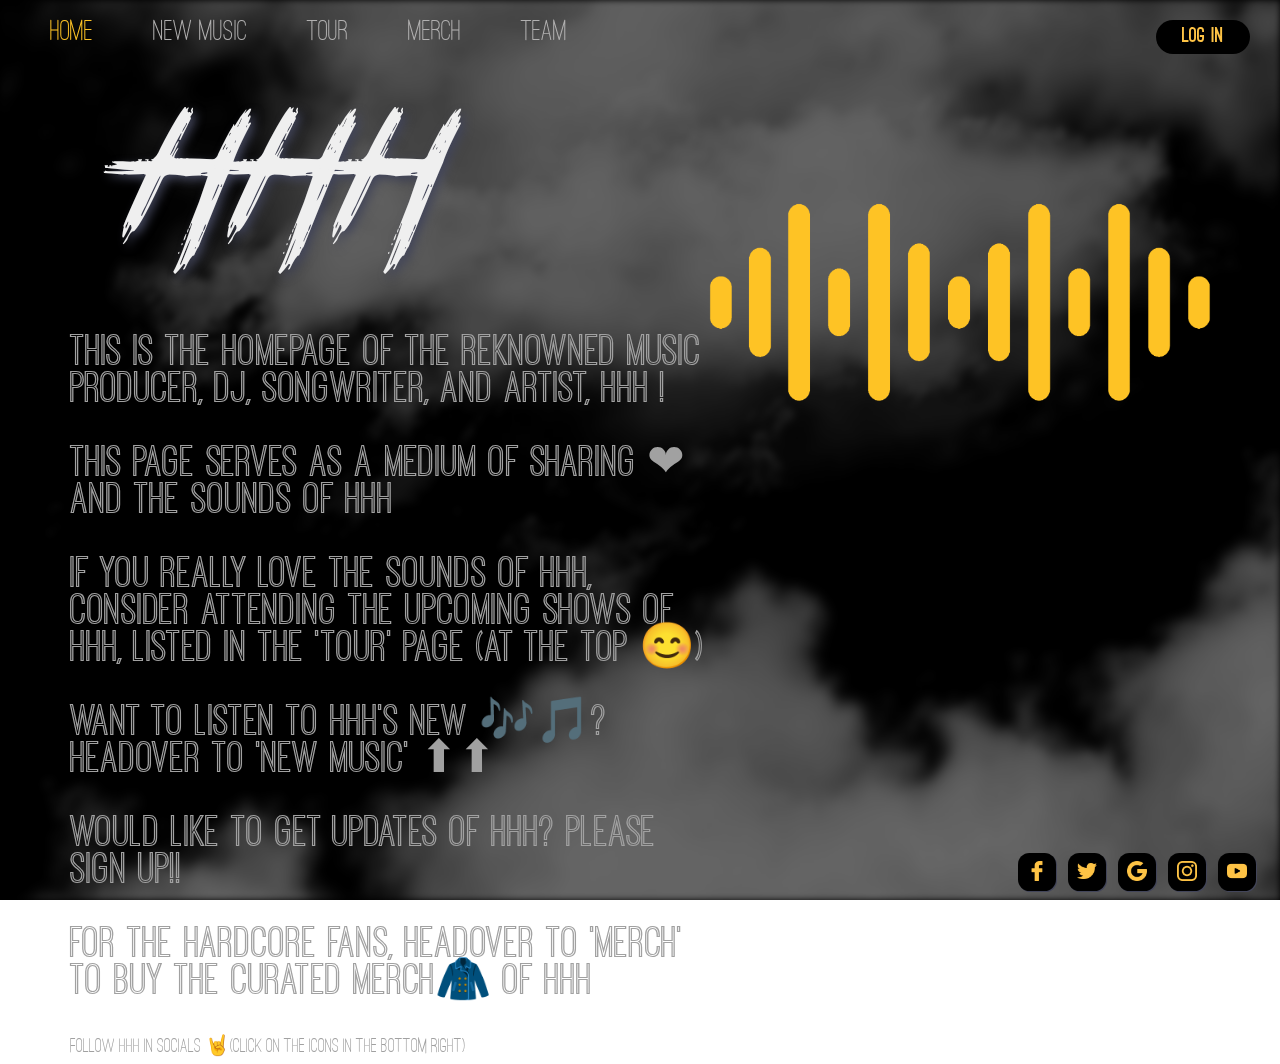
<file: index.html>
<!DOCTYPE html>
<html>
  <head>
    <link rel="stylesheet" href="css/style.css">
    <link rel = "icon" href ="css/logo-title.png"   type = "image/x-icon"> 
    <title> HHH</title>
  </head>
  <body>
      <!----->
      <div class="cloudcontainer">
          <div class="cloud"></div>
      </div>
      <div class="container">
          <div class="menu">
                <ul>
                    <li class="active">Home</li>
                    <li class="allheads">New Music</li>
                    <li class="allheads">Tour</li> 
                    <li class="allheads">Merch</li>
                    <a href="../new/team_page/team-section.html" class="no_und"><li class="allheads">Team</li></a>
                </ul>
                <a href="../new/loginpage/index.html" class="signup-btn"><span class="signup-text">Log In</span></a>
              
          </div>
      </div>
      <div class="app-text">
          <h1>HHH</h1>
				<p>This is the homepage of the reknowned music producer, dj, songwriter, and artist, HHH !<br/><br/>This page serves as a medium of sharing ❤ and the sounds of HHH<br/><br/>If you really love the sounds of HHH, consider attending the upcoming shows of HHH, listed in the 'Tour' page (at the top 😊)<br/><br/>Want to listen to HHH's new 🎶🎵? Headover to 'New Music' ⬆⬆<br/><br/>Would like to Get updates of HHH? Please sign up!!<br/>
				<br/>For the hardcore fans, headover to 'Merch' to buy the curated merch🧥 of HHH</p>
				<span>Follow HHH in socials 🤘(click on the icons in the bottom right)</span>
      </div>
      <div class ="app-picture">
          <img src="images/transparentlogo.png" />
      </div>
      <footer>
        <div class="foot">
        <a class="btn" href="#">
            <img src="images/facebook-logo-yellow.png" alt="facebook-logo" class="foot-head" width="20px" height="20px" >
            <img src="images/facebook-logo.png" alt="facebook-logo" class="foot-cap" width="20px" height="20px" top="10px">
        </a>
        <a class="btn" href="#">
            <img src="images/twitter-yellow.png" alt="twitter-logo"class="foot-head" width="20px" height="20px">
            <img src="images/twitter.png" alt="twitter-logo" class="foot-cap" width="20px" height="20px">
        </a>
        <a class="btn" href="#">
            <img src="images/search_yellow.png" alt="google-logo"class="foot-head" width="20px" height="20px" >
            <img src="images/search.png" alt="google-logo" class="foot-cap"width="20px" height="20px" >
        </a>
        <a class="btn" href="#">
            <img src="images/instagram-logo-yellow.png" alt="insta-logo" class="foot-head"width="20px" height="20px">
            <img src="images/instagram-logo.png" alt="google-logo"class="foot-cap" width="20px" height="20px" >
        </a>
        <a class="btn" href="#">
            <img src="images/youtube-yellow.png" alt="youtube-logo" class="foot-head" width="20px" height="20px">
            <img src="images/youtube.png" alt="youtube-logo" class="foot-cap" width="20px" height="20px">
        </a>
       </div>
    </footer>
  </body>
</html>
</file>
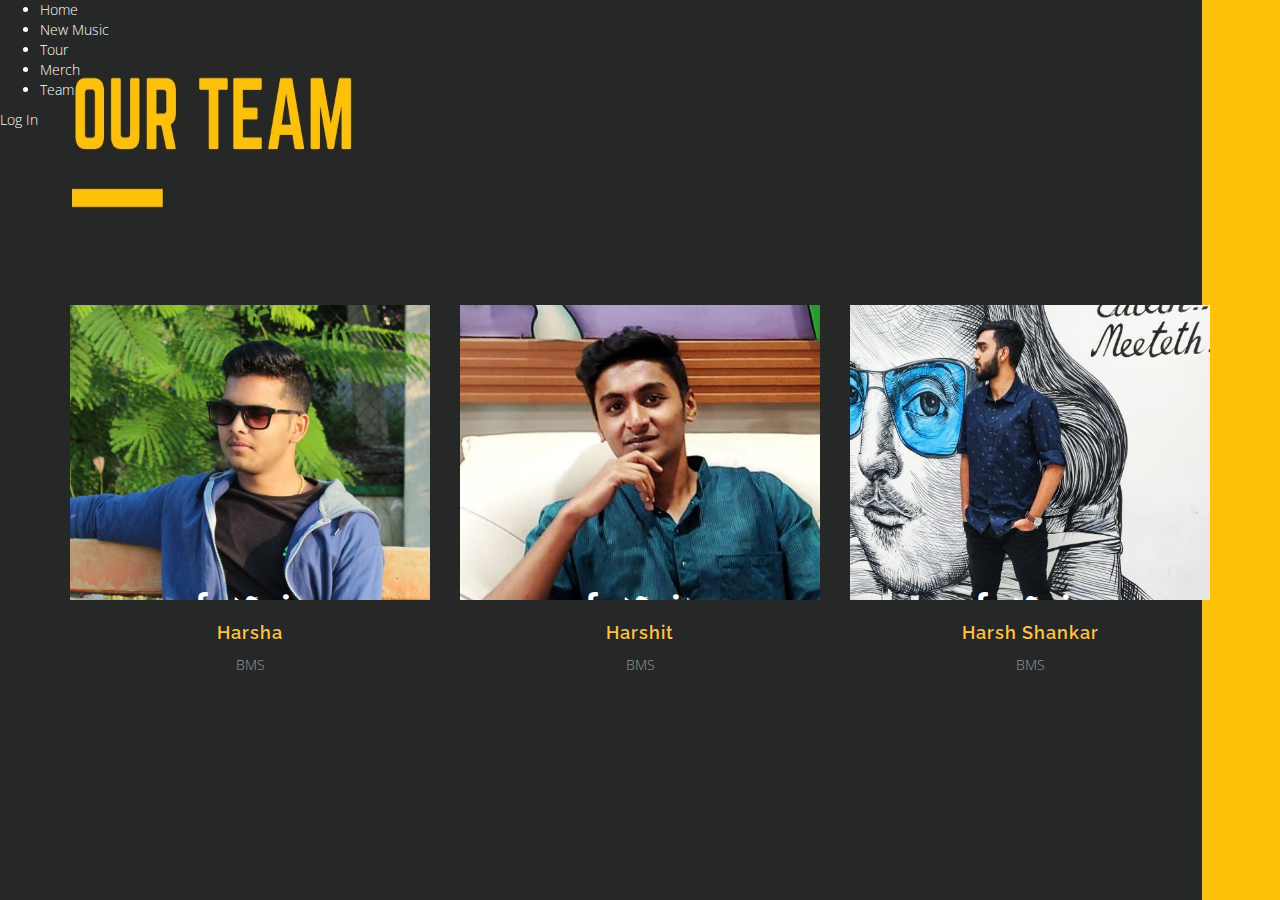
<file: team_page/index.html>
<!DOCTYPE html>
<html>
<head >
  <link rel = "icon" href = "logo-title.png" type = "image/x-icon">
</head>
<body>
<div class="headercontainer">
          <div class="menu_header_container">
                <ul>
                    <a href="../index.html" class="no_und"><li class="allheads">Home</li></a>
                    <a href="../lion.html" class="no_und"><li class="allheads">New Music</li></a>
                    <a href="../lion.html" class="no_und"><li class="allheads">Tour</li></a>
                    <a href="../lion.html" class="no_und"><li class="allheads">Merch</li></a>
                    <a href="#" class="no_und"><li class="allheads">Team</li></a>
                </ul>
                <a href="../loginpage/index.html" class="signup-btn"><span class="signup-text">Log In</span></a>
              
          </div>
      </div>
<!-- Our team Section -->
<link rel="stylesheet" href="style.css">
<section id="team" class="team content-section">

    <div class="row text-center">
      <div class="col-md-12">
        <!--<h2>Our Team</h2>
        <h3 class="caption gray">People who made this stuffs</h3>
      </div>--><!-- /.col-md-12 -->

      <div class="container">
        <div class="row">

          <div class="col-md-4">
            <div class="team-member">
              <figure>
                <img src="harsha.png" alt="" class="img-responsive">
                <figcaption>
                  <p>Harshavardhana K</p>
                  <ul>
                    <li><a href=""><i class="fa fa-facebook fa-2x"></i></a></li>
                    <li><a href=""><i class="fa fa-twitter fa-2x"></i></a></li>
                    <li><a href=""><i class="fa fa-linkedin fa-2x"></i></a></li>
                  </ul>
                </figcaption>
              </figure>
              <h4>Harsha</h4>
              <p>BMS</p>
            </div><!-- /.team-member-->
          </div><!-- /.col-md-4 -->

          <div class="col-md-4">
            <div class="team-member">
              <figure>
                <img src="h3.jpg" alt="" class="img-responsive">
                <figcaption>
                  <p>Harshit Hiremath</p>
                  <ul>
                    <li><a href=""><i class="fa fa-facebook fa-2x"></i></a></li>
                    <li><a href=""><i class="fa fa-twitter fa-2x"></i></a></li>
                    <li><a href=""><i class="fa fa-linkedin fa-2x"></i></a></li>
                  </ul>
                </figcaption>
              </figure>
              <h4>Harshit </h4>
              <p>BMS</p>
            </div><!-- /.team-member-->
          </div><!-- /.col-md-4 -->

          <div class="col-md-4">
            <div class="team-member">
              <figure>
                <img src="p3.png" alt="" class="img-responsive">
                <figcaption>
                  <p>Harsh Shankar Rao</p>
                  <ul>
                    <li><a href=""><i class="fa fa-facebook fa-2x"></i></a></li>
                    <li><a href=""><i class="fa fa-twitter fa-2x"></i></a></li>
                    <li><a href=""><i class="fa fa-linkedin fa-2x"></i></a></li>
                  </ul>
                </figcaption>
              </figure>
              <h4>Harsh Shankar</h4>
              <p>BMS</p>
            </div><!-- /.team-member-->
          </div><!-- /.col-md-4 -->


        </div><!-- /.row -->
      </div><!-- /.container -->

    </div><!-- /.row -->
  </div><!-- /.container -->
</section><!-- /.our-team -->
</body>
</html>
</file>
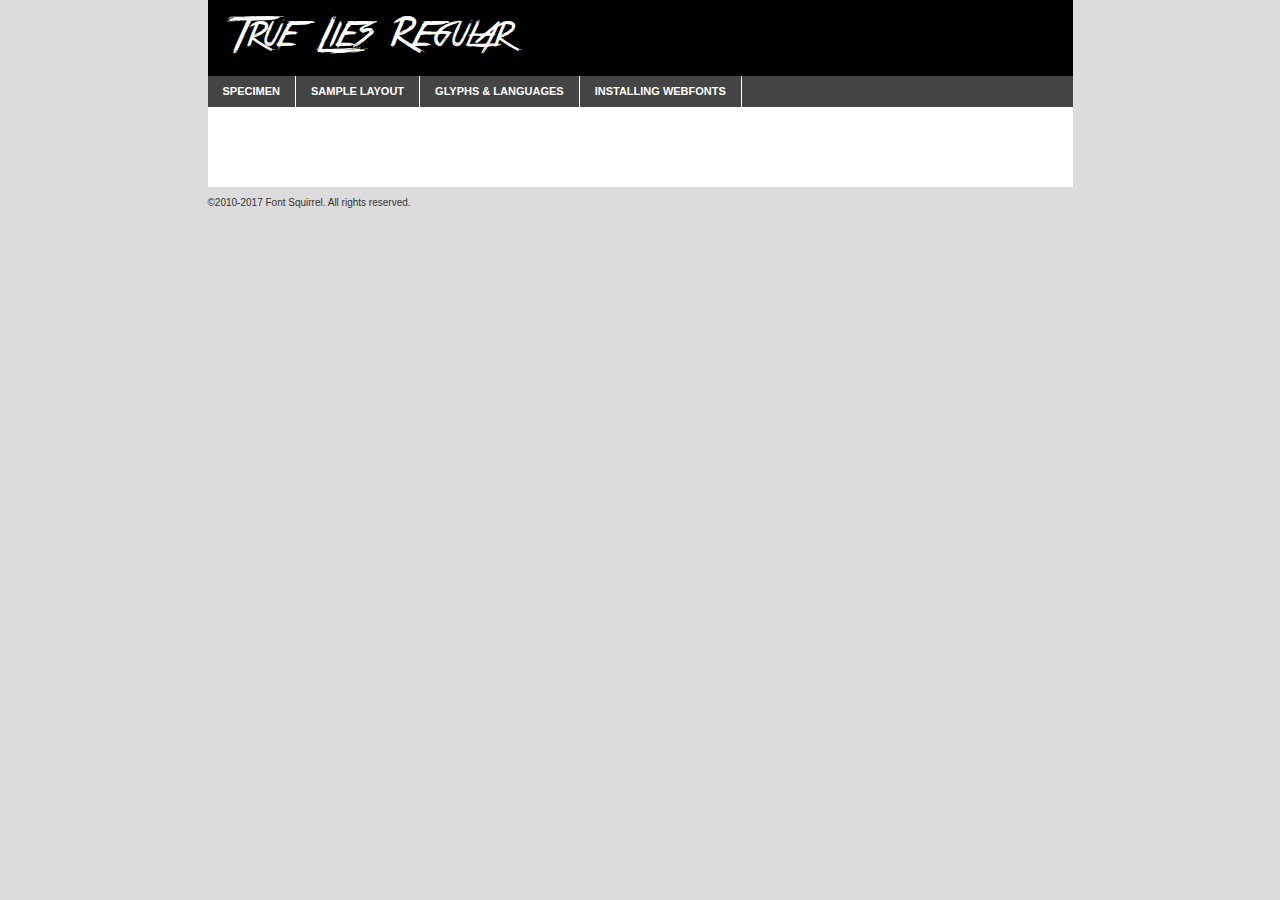
<file: webfonts/jonathanharris/true_lies-demo.html>
<!DOCTYPE html PUBLIC "-//W3C//DTD XHTML 1.0 Transitional//EN"
	"http://www.w3.org/TR/xhtml1/DTD/xhtml1-transitional.dtd">

<html xmlns="http://www.w3.org/1999/xhtml" xml:lang="en" lang="en">
<head>
	<meta http-equiv="Content-Type" content="text/html; charset=utf-8" />
	<script src="http://ajax.googleapis.com/ajax/libs/jquery/1.7.2/jquery.min.js" type="text/javascript" charset="utf-8"></script>
	<script type="text/javascript">
	(function($){$.fn.easyTabs=function(option){var param=jQuery.extend({fadeSpeed:"fast",defaultContent:1,activeClass:'active'},option);$(this).each(function(){var thisId="#"+this.id;if(param.defaultContent==''){param.defaultContent=1;}
	if(typeof param.defaultContent=="number")
	{var defaultTab=$(thisId+" .tabs li:eq("+(param.defaultContent-1)+") a").attr('href').substr(1);}else{var defaultTab=param.defaultContent;}
	$(thisId+" .tabs li a").each(function(){var tabToHide=$(this).attr('href').substr(1);$("#"+tabToHide).addClass('easytabs-tab-content');});hideAll();changeContent(defaultTab);function hideAll(){$(thisId+" .easytabs-tab-content").hide();}
	function changeContent(tabId){hideAll();$(thisId+" .tabs li").removeClass(param.activeClass);$(thisId+" .tabs li a[href=#"+tabId+"]").closest('li').addClass(param.activeClass);if(param.fadeSpeed!="none")
	{$(thisId+" #"+tabId).fadeIn(param.fadeSpeed);}else{$(thisId+" #"+tabId).show();}}
	$(thisId+" .tabs li").click(function(){var tabId=$(this).find('a').attr('href').substr(1);changeContent(tabId);return false;});});}})(jQuery);
	</script>
	<link rel="stylesheet" href="specimen_files/specimen_stylesheet.css" type="text/css" charset="utf-8" />
	<link rel="stylesheet" href="stylesheet.css" type="text/css" charset="utf-8" />

	<style type="text/css">
					body{
				font-family: 'true_liesregular';
							}
		</style>

	<title>True Lies Regular Specimen</title>
	
	
	<script type="text/javascript" charset="utf-8">
		$(document).ready(function() {
			$('#container').easyTabs({defaultContent:1});
		});
	</script>
</head>

<body>
<div id="container">
	<div id="header">
		True Lies Regular	</div>
	<ul class="tabs">
		<li><a href="#specimen">Specimen</a></li>
		<li><a href="#layout">Sample Layout</a></li>
				<li><a href="#glyphs">Glyphs &amp; Languages</a></li>
		<li><a href="#installing">Installing Webfonts</a></li>
		
	</ul>
	
	<div id="main_content">

		
			<div id="specimen">
		
				<div class="section">
					<div class="grid12 firstcol">
						<div class="huge">AaBb</div>
					</div>
				</div>
		
				<div class="section">
					<div class="glyph_range">A&#x200B;B&#x200b;C&#x200b;D&#x200b;E&#x200b;F&#x200b;G&#x200b;H&#x200b;I&#x200b;J&#x200b;K&#x200b;L&#x200b;M&#x200b;N&#x200b;O&#x200b;P&#x200b;Q&#x200b;R&#x200b;S&#x200b;T&#x200b;U&#x200b;V&#x200b;W&#x200b;X&#x200b;Y&#x200b;Z&#x200b;a&#x200b;b&#x200b;c&#x200b;d&#x200b;e&#x200b;f&#x200b;g&#x200b;h&#x200b;i&#x200b;j&#x200b;k&#x200b;l&#x200b;m&#x200b;n&#x200b;o&#x200b;p&#x200b;q&#x200b;r&#x200b;s&#x200b;t&#x200b;u&#x200b;v&#x200b;w&#x200b;x&#x200b;y&#x200b;z&#x200b;1&#x200b;2&#x200b;3&#x200b;4&#x200b;5&#x200b;6&#x200b;7&#x200b;8&#x200b;9&#x200b;0&#x200b;&amp;&#x200b;.&#x200b;,&#x200b;?&#x200b;!&#x200b;&#64;&#x200b;(&#x200b;)&#x200b;#&#x200b;$&#x200b;%&#x200b;*&#x200b;+&#x200b;-&#x200b;=&#x200b;:&#x200b;;</div>
				</div>
				<div class="section">
					<div class="grid12 firstcol">
						<table class="sample_table">
							<tr><td>10</td><td class="size10">abcdefghijklmnopqrstuvwxyzABCDEFGHIJKLMNOPQRSTUVWXYZ0123456789abcdefghijklmnopqrstuvwxyzABCDEFGHIJKLMNOPQRSTUVWXYZ0123456789abcdefghijklmnopqrstuvwxyzABCDEFGHIJKLMNOPQRSTUVWXYZ</td></tr>
							<tr><td>11</td><td class="size11">abcdefghijklmnopqrstuvwxyzABCDEFGHIJKLMNOPQRSTUVWXYZ0123456789abcdefghijklmnopqrstuvwxyzABCDEFGHIJKLMNOPQRSTUVWXYZ0123456789abcdefghijklmnopqrstuvwxyzABCDEFGHIJKLMNOPQRSTUVWXYZ</td></tr>
							<tr><td>12</td><td class="size12">abcdefghijklmnopqrstuvwxyzABCDEFGHIJKLMNOPQRSTUVWXYZ0123456789abcdefghijklmnopqrstuvwxyzABCDEFGHIJKLMNOPQRSTUVWXYZ0123456789abcdefghijklmnopqrstuvwxyzABCDEFGHIJKLMNOPQRSTUVWXYZ</td></tr>
							<tr><td>13</td><td class="size13">abcdefghijklmnopqrstuvwxyzABCDEFGHIJKLMNOPQRSTUVWXYZ0123456789abcdefghijklmnopqrstuvwxyzABCDEFGHIJKLMNOPQRSTUVWXYZ0123456789abcdefghijklmnopqrstuvwxyzABCDEFGHIJKLMNOPQRSTUVWXYZ</td></tr>
							<tr><td>14</td><td class="size14">abcdefghijklmnopqrstuvwxyzABCDEFGHIJKLMNOPQRSTUVWXYZ0123456789abcdefghijklmnopqrstuvwxyzABCDEFGHIJKLMNOPQRSTUVWXYZ0123456789abcdefghijklmnopqrstuvwxyzABCDEFGHIJKLMNOPQRSTUVWXYZ</td></tr>
							<tr><td>16</td><td class="size16">abcdefghijklmnopqrstuvwxyzABCDEFGHIJKLMNOPQRSTUVWXYZ0123456789abcdefghijklmnopqrstuvwxyzABCDEFGHIJKLMNOPQRSTUVWXYZ</td></tr>
							<tr><td>18</td><td class="size18">abcdefghijklmnopqrstuvwxyzABCDEFGHIJKLMNOPQRSTUVWXYZ0123456789abcdefghijklmnopqrstuvwxyzABCDEFGHIJKLMNOPQRSTUVWXYZ</td></tr>
							<tr><td>20</td><td class="size20">abcdefghijklmnopqrstuvwxyzABCDEFGHIJKLMNOPQRSTUVWXYZ0123456789abcdefghijklmnopqrstuvwxyzABCDEFGHIJKLMNOPQRSTUVWXYZ</td></tr>
							<tr><td>24</td><td class="size24">abcdefghijklmnopqrstuvwxyzABCDEFGHIJKLMNOPQRSTUVWXYZ0123456789abcdefghijklmnopqrstuvwxyzABCDEFGHIJKLMNOPQRSTUVWXYZ</td></tr>
							<tr><td>30</td><td class="size30">abcdefghijklmnopqrstuvwxyzABCDEFGHIJKLMNOPQRSTUVWXYZ0123456789abcdefghijklmnopqrstuvwxyzABCDEFGHIJKLMNOPQRSTUVWXYZ</td></tr>
							<tr><td>36</td><td class="size36">abcdefghijklmnopqrstuvwxyzABCDEFGHIJKLMNOPQRSTUVWXYZ0123456789abcdefghijklmnopqrstuvwxyzABCDEFGHIJKLMNOPQRSTUVWXYZ</td></tr>
							<tr><td>48</td><td class="size48">abcdefghijklmnopqrstuvwxyzABCDEFGHIJKLMNOPQRSTUVWXYZ0123456789abcdefghijklmnopqrstuvwxyzABCDEFGHIJKLMNOPQRSTUVWXYZ</td></tr>
							<tr><td>60</td><td class="size60">abcdefghijklmnopqrstuvwxyzABCDEFGHIJKLMNOPQRSTUVWXYZ0123456789abcdefghijklmnopqrstuvwxyzABCDEFGHIJKLMNOPQRSTUVWXYZ</td></tr>
							<tr><td>72</td><td class="size72">abcdefghijklmnopqrstuvwxyzABCDEFGHIJKLMNOPQRSTUVWXYZ0123456789abcdefghijklmnopqrstuvwxyzABCDEFGHIJKLMNOPQRSTUVWXYZ</td></tr>
							<tr><td>90</td><td class="size90">abcdefghijklmnopqrstuvwxyzABCDEFGHIJKLMNOPQRSTUVWXYZ0123456789abcdefghijklmnopqrstuvwxyzABCDEFGHIJKLMNOPQRSTUVWXYZ</td></tr>
						</table>
				
					</div>
			
				</div>
		
		
		
								<div class="section" id="bodycomparison">


										<div id="xheight">
				<div class="fontbody">&#x25FC;&#x25FC;&#x25FC;&#x25FC;&#x25FC;&#x25FC;&#x25FC;&#x25FC;&#x25FC;&#x25FC;&#x25FC;&#x25FC;&#x25FC;&#x25FC;&#x25FC;&#x25FC;&#x25FC;&#x25FC;&#x25FC;&#x25FC;&#x25FC;&#x25FC;&#x25FC;&#x25FC;&#x25FC;&#x25FC;&#x25FC;&#x25FC;&#x25FC;&#x25FC;&#x25FC;&#x25FC;&#x25FC;&#x25FC;&#x25FC;&#x25FC;&#x25FC;&#x25FC;&#x25FC;&#x25FC;&#x25FC;&#x25FC;&#x25FC;&#x25FC;&#x25FC;&#x25FC;&#x25FC;&#x25FC;&#x25FC;&#x25FC;&#x25FC;&#x25FC;&#x25FC;&#x25FC;&#x25FC;&#x25FC;&#x25FC;&#x25FC;&#x25FC;&#x25FC;&#x25FC;&#x25FC;&#x25FC;&#x25FC;&#x25FC;&#x25FC;&#x25FC;&#x25FC;&#x25FC;&#x25FC;&#x25FC;&#x25FC;&#x25FC;&#x25FC;&#x25FC;&#x25FC;&#x25FC;&#x25FC;&#x25FC;&#x25FC;&#x25FC;&#x25FC;&#x25FC;&#x25FC;&#x25FC;&#x25FC;&#x25FC;&#x25FC;&#x25FC;&#x25FC;&#x25FC;&#x25FC;&#x25FC;&#x25FC;&#x25FC;&#x25FC;&#x25FC;&#x25FC;&#x25FC;body</div><div class="arialbody">body</div><div class="verdanabody">body</div><div class="georgiabody">body</div></div>
										<div class="fontbody" style="z-index:1">
											body<span>True Lies Regular</span>
										</div>
										<div class="arialbody" style="z-index:1">
											body<span>Arial</span>
										</div>
										<div class="verdanabody" style="z-index:1">
											body<span>Verdana</span>
										</div>
										<div class="georgiabody" style="z-index:1">
											body<span>Georgia</span>
										</div>



								</div>
		
		
				<div class="section psample psample_row1" id="">
					
					<div class="grid2 firstcol">
						<p class="size10"><span>10.</span>Aenean lacinia bibendum nulla sed consectetur. Fusce dapibus, tellus ac cursus commodo, tortor mauris condimentum nibh, ut fermentum massa justo sit amet risus. Nullam id dolor id nibh ultricies vehicula ut id elit. Cum sociis natoque penatibus et magnis dis parturient montes, nascetur ridiculus mus. Nulla vitae elit libero, a pharetra augue.</p>
			
					</div>
					<div class="grid3">
						<p class="size11"><span>11.</span>Aenean lacinia bibendum nulla sed consectetur. Fusce dapibus, tellus ac cursus commodo, tortor mauris condimentum nibh, ut fermentum massa justo sit amet risus. Nullam id dolor id nibh ultricies vehicula ut id elit. Cum sociis natoque penatibus et magnis dis parturient montes, nascetur ridiculus mus. Nulla vitae elit libero, a pharetra augue.</p>
			
					</div>
					<div class="grid3">
						<p class="size12"><span>12.</span>Aenean lacinia bibendum nulla sed consectetur. Fusce dapibus, tellus ac cursus commodo, tortor mauris condimentum nibh, ut fermentum massa justo sit amet risus. Nullam id dolor id nibh ultricies vehicula ut id elit. Cum sociis natoque penatibus et magnis dis parturient montes, nascetur ridiculus mus. Nulla vitae elit libero, a pharetra augue.</p>
			
					</div>
					<div class="grid4">
						<p class="size13"><span>13.</span>Aenean lacinia bibendum nulla sed consectetur. Fusce dapibus, tellus ac cursus commodo, tortor mauris condimentum nibh, ut fermentum massa justo sit amet risus. Nullam id dolor id nibh ultricies vehicula ut id elit. Cum sociis natoque penatibus et magnis dis parturient montes, nascetur ridiculus mus. Nulla vitae elit libero, a pharetra augue.</p>
			
					</div>
					<div class="white_blend"></div>
					
				</div>
				<div class="section psample psample_row2" id="">
					<div class="grid3 firstcol">
						<p class="size14"><span>14.</span>Aenean lacinia bibendum nulla sed consectetur. Fusce dapibus, tellus ac cursus commodo, tortor mauris condimentum nibh, ut fermentum massa justo sit amet risus. Nullam id dolor id nibh ultricies vehicula ut id elit. Cum sociis natoque penatibus et magnis dis parturient montes, nascetur ridiculus mus. Nulla vitae elit libero, a pharetra augue.</p>
			
					</div>
					<div class="grid4">
						<p class="size16"><span>16.</span>Aenean lacinia bibendum nulla sed consectetur. Fusce dapibus, tellus ac cursus commodo, tortor mauris condimentum nibh, ut fermentum massa justo sit amet risus. Nullam id dolor id nibh ultricies vehicula ut id elit. Cum sociis natoque penatibus et magnis dis parturient montes, nascetur ridiculus mus. Nulla vitae elit libero, a pharetra augue.</p>
			
					</div>
					<div class="grid5">
						<p class="size18"><span>18.</span>Aenean lacinia bibendum nulla sed consectetur. Fusce dapibus, tellus ac cursus commodo, tortor mauris condimentum nibh, ut fermentum massa justo sit amet risus. Nullam id dolor id nibh ultricies vehicula ut id elit. Cum sociis natoque penatibus et magnis dis parturient montes, nascetur ridiculus mus. Nulla vitae elit libero, a pharetra augue.</p>
			
					</div>

					<div class="white_blend"></div>

				</div>
				
				<div class="section psample psample_row3" id="">
					<div class="grid5 firstcol">
						<p class="size20"><span>20.</span>Aenean lacinia bibendum nulla sed consectetur. Fusce dapibus, tellus ac cursus commodo, tortor mauris condimentum nibh, ut fermentum massa justo sit amet risus. Nullam id dolor id nibh ultricies vehicula ut id elit. Cum sociis natoque penatibus et magnis dis parturient montes, nascetur ridiculus mus. Nulla vitae elit libero, a pharetra augue.</p>
					</div>
					<div class="grid7">
						<p class="size24"><span>24.</span>Aenean lacinia bibendum nulla sed consectetur. Fusce dapibus, tellus ac cursus commodo, tortor mauris condimentum nibh, ut fermentum massa justo sit amet risus. Nullam id dolor id nibh ultricies vehicula ut id elit. Cum sociis natoque penatibus et magnis dis parturient montes, nascetur ridiculus mus. Nulla vitae elit libero, a pharetra augue.</p>
					</div>
					
					<div class="white_blend"></div>
					
				</div>
				
				<div class="section psample psample_row4" id="">
					<div class="grid12 firstcol">
						<p class="size30"><span>30.</span>Aenean lacinia bibendum nulla sed consectetur. Fusce dapibus, tellus ac cursus commodo, tortor mauris condimentum nibh, ut fermentum massa justo sit amet risus. Nullam id dolor id nibh ultricies vehicula ut id elit. Cum sociis natoque penatibus et magnis dis parturient montes, nascetur ridiculus mus. Nulla vitae elit libero, a pharetra augue.</p>
					</div>
					<div class="white_blend"></div>
					
				</div>
				
				
				
				<div class="section psample psample_row1 fullreverse">
					<div class="grid2 firstcol">
						<p class="size10"><span>10.</span>Aenean lacinia bibendum nulla sed consectetur. Fusce dapibus, tellus ac cursus commodo, tortor mauris condimentum nibh, ut fermentum massa justo sit amet risus. Nullam id dolor id nibh ultricies vehicula ut id elit. Cum sociis natoque penatibus et magnis dis parturient montes, nascetur ridiculus mus. Nulla vitae elit libero, a pharetra augue.</p>
			
					</div>
					<div class="grid3">
						<p class="size11"><span>11.</span>Aenean lacinia bibendum nulla sed consectetur. Fusce dapibus, tellus ac cursus commodo, tortor mauris condimentum nibh, ut fermentum massa justo sit amet risus. Nullam id dolor id nibh ultricies vehicula ut id elit. Cum sociis natoque penatibus et magnis dis parturient montes, nascetur ridiculus mus. Nulla vitae elit libero, a pharetra augue.</p>
			
					</div>
					<div class="grid3">
						<p class="size12"><span>12.</span>Aenean lacinia bibendum nulla sed consectetur. Fusce dapibus, tellus ac cursus commodo, tortor mauris condimentum nibh, ut fermentum massa justo sit amet risus. Nullam id dolor id nibh ultricies vehicula ut id elit. Cum sociis natoque penatibus et magnis dis parturient montes, nascetur ridiculus mus. Nulla vitae elit libero, a pharetra augue.</p>
			
					</div>
					<div class="grid4">
						<p class="size13"><span>13.</span>Aenean lacinia bibendum nulla sed consectetur. Fusce dapibus, tellus ac cursus commodo, tortor mauris condimentum nibh, ut fermentum massa justo sit amet risus. Nullam id dolor id nibh ultricies vehicula ut id elit. Cum sociis natoque penatibus et magnis dis parturient montes, nascetur ridiculus mus. Nulla vitae elit libero, a pharetra augue.</p>
			
					</div>
					<div class="black_blend"></div>
					
				</div>
				
				<div class="section psample psample_row2 fullreverse">
					<div class="grid3 firstcol">
						<p class="size14"><span>14.</span>Aenean lacinia bibendum nulla sed consectetur. Fusce dapibus, tellus ac cursus commodo, tortor mauris condimentum nibh, ut fermentum massa justo sit amet risus. Nullam id dolor id nibh ultricies vehicula ut id elit. Cum sociis natoque penatibus et magnis dis parturient montes, nascetur ridiculus mus. Nulla vitae elit libero, a pharetra augue.</p>
			
					</div>
					<div class="grid4">
						<p class="size16"><span>16.</span>Aenean lacinia bibendum nulla sed consectetur. Fusce dapibus, tellus ac cursus commodo, tortor mauris condimentum nibh, ut fermentum massa justo sit amet risus. Nullam id dolor id nibh ultricies vehicula ut id elit. Cum sociis natoque penatibus et magnis dis parturient montes, nascetur ridiculus mus. Nulla vitae elit libero, a pharetra augue.</p>
			
					</div>
					<div class="grid5">
						<p class="size18"><span>18.</span>Aenean lacinia bibendum nulla sed consectetur. Fusce dapibus, tellus ac cursus commodo, tortor mauris condimentum nibh, ut fermentum massa justo sit amet risus. Nullam id dolor id nibh ultricies vehicula ut id elit. Cum sociis natoque penatibus et magnis dis parturient montes, nascetur ridiculus mus. Nulla vitae elit libero, a pharetra augue.</p>
			
					</div>
					<div class="black_blend"></div>

				</div>
				
				<div class="section psample fullreverse psample_row3" id="">
					<div class="grid5 firstcol">
						<p class="size20"><span>20.</span>Aenean lacinia bibendum nulla sed consectetur. Fusce dapibus, tellus ac cursus commodo, tortor mauris condimentum nibh, ut fermentum massa justo sit amet risus. Nullam id dolor id nibh ultricies vehicula ut id elit. Cum sociis natoque penatibus et magnis dis parturient montes, nascetur ridiculus mus. Nulla vitae elit libero, a pharetra augue.</p>
					</div>
					<div class="grid7">
						<p class="size24"><span>24.</span>Aenean lacinia bibendum nulla sed consectetur. Fusce dapibus, tellus ac cursus commodo, tortor mauris condimentum nibh, ut fermentum massa justo sit amet risus. Nullam id dolor id nibh ultricies vehicula ut id elit. Cum sociis natoque penatibus et magnis dis parturient montes, nascetur ridiculus mus. Nulla vitae elit libero, a pharetra augue.</p>
					</div>
					
					<div class="black_blend"></div>
					
				</div>
				
				<div class="section psample fullreverse psample_row4" id="" style="border-bottom: 20px #000 solid;">
					<div class="grid12 firstcol">
						<p class="size30"><span>30.</span>Aenean lacinia bibendum nulla sed consectetur. Fusce dapibus, tellus ac cursus commodo, tortor mauris condimentum nibh, ut fermentum massa justo sit amet risus. Nullam id dolor id nibh ultricies vehicula ut id elit. Cum sociis natoque penatibus et magnis dis parturient montes, nascetur ridiculus mus. Nulla vitae elit libero, a pharetra augue.</p>
					</div>
					<div class="black_blend"></div>
					
				</div>
				
				
				
				
			</div>
			
			<div id="layout">
				
				<div class="section">
					
					<div class="grid12 firstcol">
						<h1>Lorem Ipsum Dolor</h1>
						<h2>Etiam porta sem malesuada magna mollis euismod</h2>
						
						<p class="byline">By <a href="#link">Aenean Lacinia</a></p>
					</div>
				</div>
				<div class="section">
					<div class="grid8 firstcol">
						<p class="large">Donec sed odio dui. Morbi leo risus, porta ac consectetur ac, vestibulum at eros. Fusce dapibus, tellus ac cursus commodo, tortor mauris condimentum nibh, ut fermentum massa justo sit amet risus. </p>

						
						<h3>Pellentesque ornare sem</h3>

						<p>Maecenas sed diam eget risus varius blandit sit amet non magna. Maecenas faucibus mollis interdum. Donec ullamcorper nulla non metus auctor fringilla. Nullam id dolor id nibh ultricies vehicula ut id elit. Nullam id dolor id nibh ultricies vehicula ut id elit. </p>

						<p>Aenean eu leo quam. Pellentesque ornare sem lacinia quam venenatis vestibulum. Lorem ipsum dolor sit amet, consectetur adipiscing elit. Cum sociis natoque penatibus et magnis dis parturient montes, nascetur ridiculus mus. </p>

						<p>Nulla vitae elit libero, a pharetra augue. Praesent commodo cursus magna, vel scelerisque nisl consectetur et. Aenean lacinia bibendum nulla sed consectetur. </p>

						<p>Nullam quis risus eget urna mollis ornare vel eu leo. Nullam quis risus eget urna mollis ornare vel eu leo. Maecenas sed diam eget risus varius blandit sit amet non magna. Donec ullamcorper nulla non metus auctor fringilla. </p>

						<h3>Cras mattis consectetur</h3>

						<p>Aenean eu leo quam. Pellentesque ornare sem lacinia quam venenatis vestibulum. Aenean lacinia bibendum nulla sed consectetur. Integer posuere erat a ante venenatis dapibus posuere velit aliquet. Cras mattis consectetur purus sit amet fermentum. </p>

						<p>Nullam id dolor id nibh ultricies vehicula ut id elit. Nullam quis risus eget urna mollis ornare vel eu leo. Cras mattis consectetur purus sit amet fermentum.</p>
					</div>
					
					<div class="grid4 sidebar">
						
						<div class="box reverse">
							<p class="last">Nullam quis risus eget urna mollis ornare vel eu leo. Donec ullamcorper nulla non metus auctor fringilla. Cras mattis consectetur purus sit amet fermentum. Sed posuere consectetur est at lobortis. Lorem ipsum dolor sit amet, consectetur adipiscing elit. </p>
						</div>
						
						<p class="caption">Maecenas sed diam eget risus varius.</p>

						<p>Vestibulum id ligula porta felis euismod semper. Integer posuere erat a ante venenatis dapibus posuere velit aliquet. Vestibulum id ligula porta felis euismod semper. Sed posuere consectetur est at lobortis. Maecenas sed diam eget risus varius blandit sit amet non magna. Fusce dapibus, tellus ac cursus commodo, tortor mauris condimentum nibh, ut fermentum massa justo sit amet risus. </p>

					

						<p>Duis mollis, est non commodo luctus, nisi erat porttitor ligula, eget lacinia odio sem nec elit. Aenean lacinia bibendum nulla sed consectetur. Vivamus sagittis lacus vel augue laoreet rutrum faucibus dolor auctor. Aenean lacinia bibendum nulla sed consectetur. Nullam quis risus eget urna mollis ornare vel eu leo. </p>

						<p>Praesent commodo cursus magna, vel scelerisque nisl consectetur et. Donec ullamcorper nulla non metus auctor fringilla. Maecenas faucibus mollis interdum. Fusce dapibus, tellus ac cursus commodo, tortor mauris condimentum nibh, ut fermentum massa justo sit amet risus. </p>

					</div>
				</div>
				
			</div>


			



		<div id="glyphs">
			<div class="section">
				<div class="grid12 firstcol">
			
				<h1>Language Support</h1>
				<p>The subset of True Lies Regular in this kit supports the following languages:<br />
			
					English, Arrernte, Bislama, Cebuano, Fijian, Gilbertese, Hmong, Ibanag, Iloko_ilokano, Interglossa_glosa, Interlingua, Lojban, Norfolk_pitcairnese, Oromo, Rotokas, Seychelles_creole, Shona, Somali, Southern_ndebele, Swahili, Swati_swazi, Tok_pisin, Warlpiri, Xhosa, Zulu, Latinbasic				</p>
				<h1>Glyph Chart</h1>
				<p>The subset of True Lies Regular in this kit includes all the glyphs listed below. Unicode entities are included above each glyph to help you insert individual characters into your layout.</p>
				<div id="glyph_chart">
			
																				 <div><p>&amp;#32;</p>&#32;</div>
																				 <div><p>&amp;#34;</p>&#34;</div>
																				 <div><p>&amp;#35;</p>&#35;</div>
																				 <div><p>&amp;#36;</p>&#36;</div>
																				 <div><p>&amp;#37;</p>&#37;</div>
																				 <div><p>&amp;#38;</p>&#38;</div>
																				 <div><p>&amp;#39;</p>&#39;</div>
																				 <div><p>&amp;#40;</p>&#40;</div>
																				 <div><p>&amp;#41;</p>&#41;</div>
																				 <div><p>&amp;#42;</p>&#42;</div>
																				 <div><p>&amp;#43;</p>&#43;</div>
																				 <div><p>&amp;#44;</p>&#44;</div>
																				 <div><p>&amp;#45;</p>&#45;</div>
																				 <div><p>&amp;#46;</p>&#46;</div>
																				 <div><p>&amp;#47;</p>&#47;</div>
																				 <div><p>&amp;#48;</p>&#48;</div>
																				 <div><p>&amp;#49;</p>&#49;</div>
																				 <div><p>&amp;#50;</p>&#50;</div>
																				 <div><p>&amp;#51;</p>&#51;</div>
																				 <div><p>&amp;#52;</p>&#52;</div>
																				 <div><p>&amp;#53;</p>&#53;</div>
																				 <div><p>&amp;#54;</p>&#54;</div>
																				 <div><p>&amp;#55;</p>&#55;</div>
																				 <div><p>&amp;#56;</p>&#56;</div>
																				 <div><p>&amp;#57;</p>&#57;</div>
																				 <div><p>&amp;#58;</p>&#58;</div>
																				 <div><p>&amp;#59;</p>&#59;</div>
																				 <div><p>&amp;#60;</p>&#60;</div>
																				 <div><p>&amp;#61;</p>&#61;</div>
																				 <div><p>&amp;#62;</p>&#62;</div>
																				 <div><p>&amp;#63;</p>&#63;</div>
																				 <div><p>&amp;#64;</p>&#64;</div>
																				 <div><p>&amp;#65;</p>&#65;</div>
																				 <div><p>&amp;#66;</p>&#66;</div>
																				 <div><p>&amp;#67;</p>&#67;</div>
																				 <div><p>&amp;#68;</p>&#68;</div>
																				 <div><p>&amp;#69;</p>&#69;</div>
																				 <div><p>&amp;#70;</p>&#70;</div>
																				 <div><p>&amp;#71;</p>&#71;</div>
																				 <div><p>&amp;#72;</p>&#72;</div>
																				 <div><p>&amp;#73;</p>&#73;</div>
																				 <div><p>&amp;#74;</p>&#74;</div>
																				 <div><p>&amp;#75;</p>&#75;</div>
																				 <div><p>&amp;#76;</p>&#76;</div>
																				 <div><p>&amp;#77;</p>&#77;</div>
																				 <div><p>&amp;#78;</p>&#78;</div>
																				 <div><p>&amp;#79;</p>&#79;</div>
																				 <div><p>&amp;#80;</p>&#80;</div>
																				 <div><p>&amp;#81;</p>&#81;</div>
																				 <div><p>&amp;#82;</p>&#82;</div>
																				 <div><p>&amp;#83;</p>&#83;</div>
																				 <div><p>&amp;#84;</p>&#84;</div>
																				 <div><p>&amp;#85;</p>&#85;</div>
																				 <div><p>&amp;#86;</p>&#86;</div>
																				 <div><p>&amp;#87;</p>&#87;</div>
																				 <div><p>&amp;#88;</p>&#88;</div>
																				 <div><p>&amp;#89;</p>&#89;</div>
																				 <div><p>&amp;#90;</p>&#90;</div>
																				 <div><p>&amp;#91;</p>&#91;</div>
																				 <div><p>&amp;#92;</p>&#92;</div>
																				 <div><p>&amp;#93;</p>&#93;</div>
																				 <div><p>&amp;#94;</p>&#94;</div>
																				 <div><p>&amp;#95;</p>&#95;</div>
																				 <div><p>&amp;#96;</p>&#96;</div>
																				 <div><p>&amp;#97;</p>&#97;</div>
																				 <div><p>&amp;#98;</p>&#98;</div>
																				 <div><p>&amp;#99;</p>&#99;</div>
																				 <div><p>&amp;#100;</p>&#100;</div>
																				 <div><p>&amp;#101;</p>&#101;</div>
																				 <div><p>&amp;#102;</p>&#102;</div>
																				 <div><p>&amp;#103;</p>&#103;</div>
																				 <div><p>&amp;#104;</p>&#104;</div>
																				 <div><p>&amp;#105;</p>&#105;</div>
																				 <div><p>&amp;#106;</p>&#106;</div>
																				 <div><p>&amp;#107;</p>&#107;</div>
																				 <div><p>&amp;#108;</p>&#108;</div>
																				 <div><p>&amp;#109;</p>&#109;</div>
																				 <div><p>&amp;#110;</p>&#110;</div>
																				 <div><p>&amp;#111;</p>&#111;</div>
																				 <div><p>&amp;#112;</p>&#112;</div>
																				 <div><p>&amp;#113;</p>&#113;</div>
																				 <div><p>&amp;#114;</p>&#114;</div>
																				 <div><p>&amp;#115;</p>&#115;</div>
																				 <div><p>&amp;#116;</p>&#116;</div>
																				 <div><p>&amp;#117;</p>&#117;</div>
																				 <div><p>&amp;#118;</p>&#118;</div>
																				 <div><p>&amp;#119;</p>&#119;</div>
																				 <div><p>&amp;#120;</p>&#120;</div>
																				 <div><p>&amp;#121;</p>&#121;</div>
																				 <div><p>&amp;#122;</p>&#122;</div>
																				 <div><p>&amp;#123;</p>&#123;</div>
																				 <div><p>&amp;#124;</p>&#124;</div>
																				 <div><p>&amp;#125;</p>&#125;</div>
																				 <div><p>&amp;#126;</p>&#126;</div>
																				 <div><p>&amp;#160;</p>&#160;</div>
																				 <div><p>&amp;#169;</p>&#169;</div>
																				 <div><p>&amp;#173;</p>&#173;</div>
																				 <div><p>&amp;#183;</p>&#183;</div>
																				 <div><p>&amp;#215;</p>&#215;</div>
																				 <div><p>&amp;#8192;</p>&#8192;</div>
																				 <div><p>&amp;#8193;</p>&#8193;</div>
																				 <div><p>&amp;#8194;</p>&#8194;</div>
																				 <div><p>&amp;#8195;</p>&#8195;</div>
																				 <div><p>&amp;#8196;</p>&#8196;</div>
																				 <div><p>&amp;#8197;</p>&#8197;</div>
																				 <div><p>&amp;#8198;</p>&#8198;</div>
																				 <div><p>&amp;#8199;</p>&#8199;</div>
																				 <div><p>&amp;#8200;</p>&#8200;</div>
																				 <div><p>&amp;#8201;</p>&#8201;</div>
																				 <div><p>&amp;#8202;</p>&#8202;</div>
																				 <div><p>&amp;#8208;</p>&#8208;</div>
																				 <div><p>&amp;#8209;</p>&#8209;</div>
																				 <div><p>&amp;#8210;</p>&#8210;</div>
																				 <div><p>&amp;#8211;</p>&#8211;</div>
																				 <div><p>&amp;#8212;</p>&#8212;</div>
																				 <div><p>&amp;#8217;</p>&#8217;</div>
																				 <div><p>&amp;#8218;</p>&#8218;</div>
																				 <div><p>&amp;#8221;</p>&#8221;</div>
																				 <div><p>&amp;#8222;</p>&#8222;</div>
																				 <div><p>&amp;#8239;</p>&#8239;</div>
																				 <div><p>&amp;#8249;</p>&#8249;</div>
																				 <div><p>&amp;#8250;</p>&#8250;</div>
																				 <div><p>&amp;#8287;</p>&#8287;</div>
																				 <div><p>&amp;#9724;</p>&#9724;</div>
																																																</div>	
				</div>
		
		
			</div>
		</div>
		
		
		<div id="specs">
			
		</div>
	
		<div id="installing">
			<div class="section">
				<div class="grid7 firstcol">
					<h1>Installing Webfonts</h1>
					
					<p>Webfonts are supported by all major browser platforms but not all in the same way. There are currently four different font formats that must be included in order to target all browsers. This includes TTF, WOFF, EOT and SVG.</p>
					
					<h2>1. Upload your webfonts</h2>
					<p>You must upload your webfont kit to your website. They should be in or near the same directory as your CSS files.</p>
					
					<h2>2. Include the webfont stylesheet</h2>
					<p>A special CSS @font-face declaration helps the various browsers select the appropriate font it needs without causing you a bunch of headaches. Learn more about this syntax by reading the <a href="https://www.fontspring.com/blog/further-hardening-of-the-bulletproof-syntax">Fontspring blog post</a> about it. The code for it is as follows:</p>


<code>
@font-face{ 
	font-family: 'MyWebFont';
	src: url('WebFont.eot');
	src: url('WebFont.eot?#iefix') format('embedded-opentype'),
	     url('WebFont.woff') format('woff'),
	     url('WebFont.ttf') format('truetype'),
	     url('WebFont.svg#webfont') format('svg');
}
</code>

	<p>We've already gone ahead and generated the code for you. All you have to do is link to the stylesheet in your HTML, like this:</p>
	<code>&lt;link rel=&quot;stylesheet&quot; href=&quot;stylesheet.css&quot; type=&quot;text/css&quot; charset=&quot;utf-8&quot; /&gt;</code>

					<h2>3. Modify your own stylesheet</h2>
					<p>To take advantage of your new fonts, you must tell your stylesheet to use them. Look at the original @font-face declaration above and find the property called "font-family." The name linked there will be what you use to reference the font. Prepend that webfont name to the font stack in the "font-family" property, inside the selector you want to change. For example:</p>
<code>p { font-family: 'WebFont', Arial, sans-serif; }</code>

<h2>4. Test</h2>
<p>Getting webfonts to work cross-browser <em>can</em> be tricky. Use the information in the sidebar to help you if you find that fonts aren't loading in a particular browser.</p>
				</div>
				
				<div class="grid5 sidebar">
					<div class="box">
						<h2>Troubleshooting<br />Font-Face Problems</h2>
						<p>Having trouble getting your webfonts to load in your new website? Here are some tips to sort out what might be the problem.</p>

						<h3>Fonts not showing in any browser</h3>

						<p>This sounds like you need to work on the plumbing. You either did not upload the fonts to the correct directory, or you did not link the fonts properly in the CSS. If you've confirmed that all this is correct and you still have a problem, take a look at your .htaccess file and see if requests are getting intercepted.</p>

						<h3>Fonts not loading in iPhone or iPad</h3>

						<p>The most common problem here is that you are serving the fonts from an IIS server. IIS refuses to serve files that have unknown MIME types. If that is the case, you must set the MIME type for SVG to "image/svg+xml" in the server settings. Follow these instructions from Microsoft if you need help.</p>

						<h3>Fonts not loading in Firefox</h3>

						<p>The primary reason for this failure? You are still using a version Firefox older than 3.5. So upgrade already! If that isn't it, then you are very likely serving fonts from a different domain. Firefox requires that all font assets be served from the same domain. Lastly it is possible that you need to add WOFF to your list of MIME types (if you are serving via IIS.)</p>

						<h3>Fonts not loading in IE</h3>

						<p>Are you looking at Internet Explorer on an actual Windows machine or are you cheating by using a service like Adobe BrowserLab? Many of these screenshot services do not render @font-face for IE. Best to test it on a real machine.</p>

						<h3>Fonts not loading in IE9</h3>

						<p>IE9, like Firefox, requires that fonts be served from the same domain as the website. Make sure that is the case.</p>
					</div>
				</div>
			</div>
			
		</div>
	
	</div>
	<div id="footer">
		<p>&copy;2010-2017 Font Squirrel. All rights reserved.</p>
	</div>
</div>
</body>
</html>
</file>
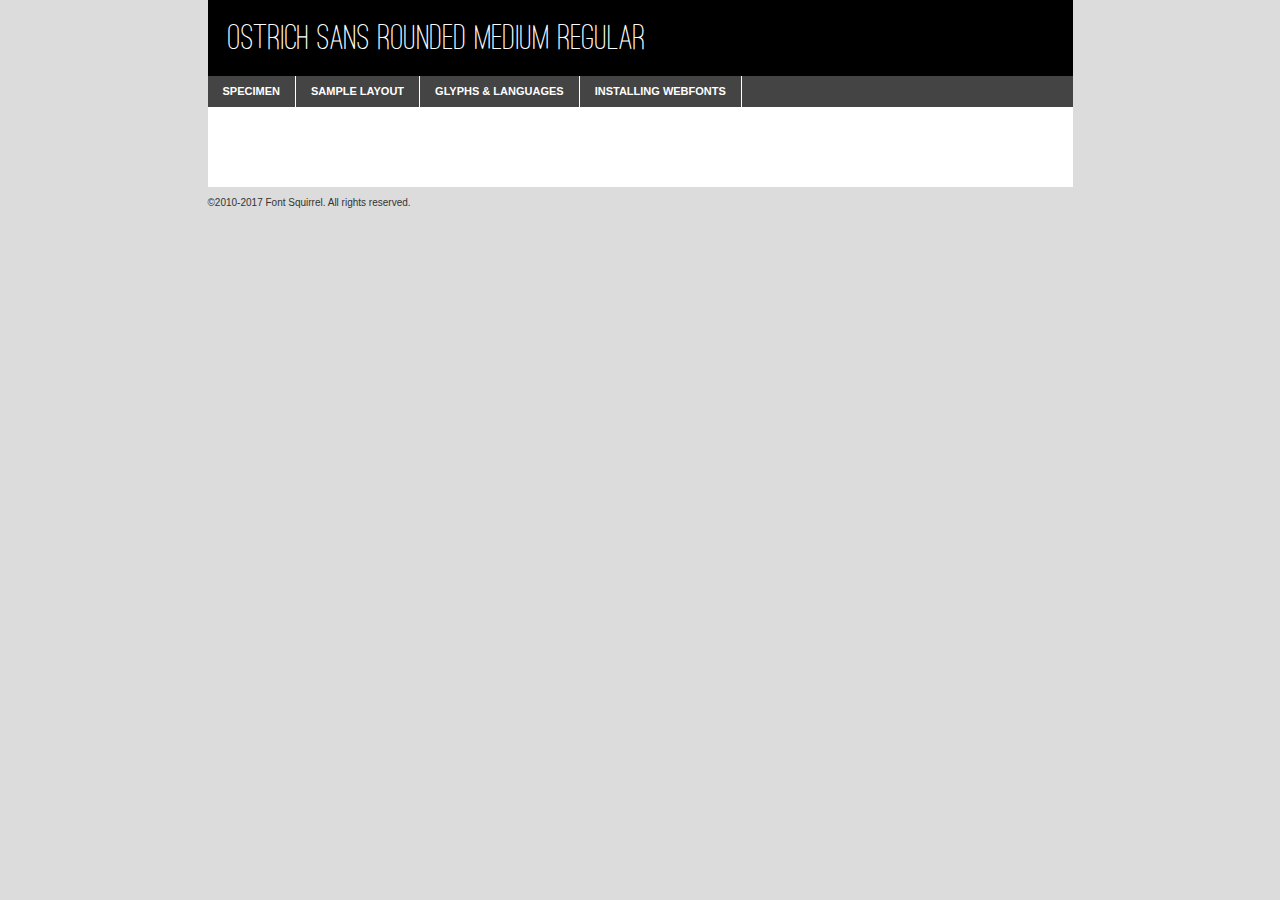
<file: webfonts/ostrich_medium_rounded/ostrichsansrounded-medium-demo.html>
<!DOCTYPE html PUBLIC "-//W3C//DTD XHTML 1.0 Transitional//EN"
	"http://www.w3.org/TR/xhtml1/DTD/xhtml1-transitional.dtd">

<html xmlns="http://www.w3.org/1999/xhtml" xml:lang="en" lang="en">
<head>
	<meta http-equiv="Content-Type" content="text/html; charset=utf-8" />
	<script src="http://ajax.googleapis.com/ajax/libs/jquery/1.7.2/jquery.min.js" type="text/javascript" charset="utf-8"></script>
	<script type="text/javascript">
	(function($){$.fn.easyTabs=function(option){var param=jQuery.extend({fadeSpeed:"fast",defaultContent:1,activeClass:'active'},option);$(this).each(function(){var thisId="#"+this.id;if(param.defaultContent==''){param.defaultContent=1;}
	if(typeof param.defaultContent=="number")
	{var defaultTab=$(thisId+" .tabs li:eq("+(param.defaultContent-1)+") a").attr('href').substr(1);}else{var defaultTab=param.defaultContent;}
	$(thisId+" .tabs li a").each(function(){var tabToHide=$(this).attr('href').substr(1);$("#"+tabToHide).addClass('easytabs-tab-content');});hideAll();changeContent(defaultTab);function hideAll(){$(thisId+" .easytabs-tab-content").hide();}
	function changeContent(tabId){hideAll();$(thisId+" .tabs li").removeClass(param.activeClass);$(thisId+" .tabs li a[href=#"+tabId+"]").closest('li').addClass(param.activeClass);if(param.fadeSpeed!="none")
	{$(thisId+" #"+tabId).fadeIn(param.fadeSpeed);}else{$(thisId+" #"+tabId).show();}}
	$(thisId+" .tabs li").click(function(){var tabId=$(this).find('a').attr('href').substr(1);changeContent(tabId);return false;});});}})(jQuery);
	</script>
	<link rel="stylesheet" href="specimen_files/specimen_stylesheet.css" type="text/css" charset="utf-8" />
	<link rel="stylesheet" href="stylesheet.css" type="text/css" charset="utf-8" />

	<style type="text/css">
					body{
				font-family: 'ostrich_sans_roundedmedium';
							}
		</style>

	<title>Ostrich Sans Rounded Medium Regular Specimen</title>
	
	
	<script type="text/javascript" charset="utf-8">
		$(document).ready(function() {
			$('#container').easyTabs({defaultContent:1});
		});
	</script>
</head>

<body>
<div id="container">
	<div id="header">
		Ostrich Sans Rounded Medium Regular	</div>
	<ul class="tabs">
		<li><a href="#specimen">Specimen</a></li>
		<li><a href="#layout">Sample Layout</a></li>
				<li><a href="#glyphs">Glyphs &amp; Languages</a></li>
		<li><a href="#installing">Installing Webfonts</a></li>
		
	</ul>
	
	<div id="main_content">

		
			<div id="specimen">
		
				<div class="section">
					<div class="grid12 firstcol">
						<div class="huge">AaBb</div>
					</div>
				</div>
		
				<div class="section">
					<div class="glyph_range">A&#x200B;B&#x200b;C&#x200b;D&#x200b;E&#x200b;F&#x200b;G&#x200b;H&#x200b;I&#x200b;J&#x200b;K&#x200b;L&#x200b;M&#x200b;N&#x200b;O&#x200b;P&#x200b;Q&#x200b;R&#x200b;S&#x200b;T&#x200b;U&#x200b;V&#x200b;W&#x200b;X&#x200b;Y&#x200b;Z&#x200b;a&#x200b;b&#x200b;c&#x200b;d&#x200b;e&#x200b;f&#x200b;g&#x200b;h&#x200b;i&#x200b;j&#x200b;k&#x200b;l&#x200b;m&#x200b;n&#x200b;o&#x200b;p&#x200b;q&#x200b;r&#x200b;s&#x200b;t&#x200b;u&#x200b;v&#x200b;w&#x200b;x&#x200b;y&#x200b;z&#x200b;1&#x200b;2&#x200b;3&#x200b;4&#x200b;5&#x200b;6&#x200b;7&#x200b;8&#x200b;9&#x200b;0&#x200b;&amp;&#x200b;.&#x200b;,&#x200b;?&#x200b;!&#x200b;&#64;&#x200b;(&#x200b;)&#x200b;#&#x200b;$&#x200b;%&#x200b;*&#x200b;+&#x200b;-&#x200b;=&#x200b;:&#x200b;;</div>
				</div>
				<div class="section">
					<div class="grid12 firstcol">
						<table class="sample_table">
							<tr><td>10</td><td class="size10">abcdefghijklmnopqrstuvwxyzABCDEFGHIJKLMNOPQRSTUVWXYZ0123456789abcdefghijklmnopqrstuvwxyzABCDEFGHIJKLMNOPQRSTUVWXYZ0123456789abcdefghijklmnopqrstuvwxyzABCDEFGHIJKLMNOPQRSTUVWXYZ</td></tr>
							<tr><td>11</td><td class="size11">abcdefghijklmnopqrstuvwxyzABCDEFGHIJKLMNOPQRSTUVWXYZ0123456789abcdefghijklmnopqrstuvwxyzABCDEFGHIJKLMNOPQRSTUVWXYZ0123456789abcdefghijklmnopqrstuvwxyzABCDEFGHIJKLMNOPQRSTUVWXYZ</td></tr>
							<tr><td>12</td><td class="size12">abcdefghijklmnopqrstuvwxyzABCDEFGHIJKLMNOPQRSTUVWXYZ0123456789abcdefghijklmnopqrstuvwxyzABCDEFGHIJKLMNOPQRSTUVWXYZ0123456789abcdefghijklmnopqrstuvwxyzABCDEFGHIJKLMNOPQRSTUVWXYZ</td></tr>
							<tr><td>13</td><td class="size13">abcdefghijklmnopqrstuvwxyzABCDEFGHIJKLMNOPQRSTUVWXYZ0123456789abcdefghijklmnopqrstuvwxyzABCDEFGHIJKLMNOPQRSTUVWXYZ0123456789abcdefghijklmnopqrstuvwxyzABCDEFGHIJKLMNOPQRSTUVWXYZ</td></tr>
							<tr><td>14</td><td class="size14">abcdefghijklmnopqrstuvwxyzABCDEFGHIJKLMNOPQRSTUVWXYZ0123456789abcdefghijklmnopqrstuvwxyzABCDEFGHIJKLMNOPQRSTUVWXYZ0123456789abcdefghijklmnopqrstuvwxyzABCDEFGHIJKLMNOPQRSTUVWXYZ</td></tr>
							<tr><td>16</td><td class="size16">abcdefghijklmnopqrstuvwxyzABCDEFGHIJKLMNOPQRSTUVWXYZ0123456789abcdefghijklmnopqrstuvwxyzABCDEFGHIJKLMNOPQRSTUVWXYZ</td></tr>
							<tr><td>18</td><td class="size18">abcdefghijklmnopqrstuvwxyzABCDEFGHIJKLMNOPQRSTUVWXYZ0123456789abcdefghijklmnopqrstuvwxyzABCDEFGHIJKLMNOPQRSTUVWXYZ</td></tr>
							<tr><td>20</td><td class="size20">abcdefghijklmnopqrstuvwxyzABCDEFGHIJKLMNOPQRSTUVWXYZ0123456789abcdefghijklmnopqrstuvwxyzABCDEFGHIJKLMNOPQRSTUVWXYZ</td></tr>
							<tr><td>24</td><td class="size24">abcdefghijklmnopqrstuvwxyzABCDEFGHIJKLMNOPQRSTUVWXYZ0123456789abcdefghijklmnopqrstuvwxyzABCDEFGHIJKLMNOPQRSTUVWXYZ</td></tr>
							<tr><td>30</td><td class="size30">abcdefghijklmnopqrstuvwxyzABCDEFGHIJKLMNOPQRSTUVWXYZ0123456789abcdefghijklmnopqrstuvwxyzABCDEFGHIJKLMNOPQRSTUVWXYZ</td></tr>
							<tr><td>36</td><td class="size36">abcdefghijklmnopqrstuvwxyzABCDEFGHIJKLMNOPQRSTUVWXYZ0123456789abcdefghijklmnopqrstuvwxyzABCDEFGHIJKLMNOPQRSTUVWXYZ</td></tr>
							<tr><td>48</td><td class="size48">abcdefghijklmnopqrstuvwxyzABCDEFGHIJKLMNOPQRSTUVWXYZ0123456789abcdefghijklmnopqrstuvwxyzABCDEFGHIJKLMNOPQRSTUVWXYZ</td></tr>
							<tr><td>60</td><td class="size60">abcdefghijklmnopqrstuvwxyzABCDEFGHIJKLMNOPQRSTUVWXYZ0123456789abcdefghijklmnopqrstuvwxyzABCDEFGHIJKLMNOPQRSTUVWXYZ</td></tr>
							<tr><td>72</td><td class="size72">abcdefghijklmnopqrstuvwxyzABCDEFGHIJKLMNOPQRSTUVWXYZ0123456789abcdefghijklmnopqrstuvwxyzABCDEFGHIJKLMNOPQRSTUVWXYZ</td></tr>
							<tr><td>90</td><td class="size90">abcdefghijklmnopqrstuvwxyzABCDEFGHIJKLMNOPQRSTUVWXYZ0123456789abcdefghijklmnopqrstuvwxyzABCDEFGHIJKLMNOPQRSTUVWXYZ</td></tr>
						</table>
				
					</div>
			
				</div>
		
		
		
								<div class="section" id="bodycomparison">


										<div id="xheight">
				<div class="fontbody">&#x25FC;&#x25FC;&#x25FC;&#x25FC;&#x25FC;&#x25FC;&#x25FC;&#x25FC;&#x25FC;&#x25FC;&#x25FC;&#x25FC;&#x25FC;&#x25FC;&#x25FC;&#x25FC;&#x25FC;&#x25FC;&#x25FC;&#x25FC;&#x25FC;&#x25FC;&#x25FC;&#x25FC;&#x25FC;&#x25FC;&#x25FC;&#x25FC;&#x25FC;&#x25FC;&#x25FC;&#x25FC;&#x25FC;&#x25FC;&#x25FC;&#x25FC;&#x25FC;&#x25FC;&#x25FC;&#x25FC;&#x25FC;&#x25FC;&#x25FC;&#x25FC;&#x25FC;&#x25FC;&#x25FC;&#x25FC;&#x25FC;&#x25FC;&#x25FC;&#x25FC;&#x25FC;&#x25FC;&#x25FC;&#x25FC;&#x25FC;&#x25FC;&#x25FC;&#x25FC;&#x25FC;&#x25FC;&#x25FC;&#x25FC;&#x25FC;&#x25FC;&#x25FC;&#x25FC;&#x25FC;&#x25FC;&#x25FC;&#x25FC;&#x25FC;&#x25FC;&#x25FC;&#x25FC;&#x25FC;&#x25FC;&#x25FC;&#x25FC;&#x25FC;&#x25FC;&#x25FC;&#x25FC;&#x25FC;&#x25FC;&#x25FC;&#x25FC;&#x25FC;&#x25FC;&#x25FC;&#x25FC;&#x25FC;&#x25FC;&#x25FC;&#x25FC;&#x25FC;&#x25FC;&#x25FC;body</div><div class="arialbody">body</div><div class="verdanabody">body</div><div class="georgiabody">body</div></div>
										<div class="fontbody" style="z-index:1">
											body<span>Ostrich Sans Rounded Medium Regular</span>
										</div>
										<div class="arialbody" style="z-index:1">
											body<span>Arial</span>
										</div>
										<div class="verdanabody" style="z-index:1">
											body<span>Verdana</span>
										</div>
										<div class="georgiabody" style="z-index:1">
											body<span>Georgia</span>
										</div>



								</div>
		
		
				<div class="section psample psample_row1" id="">
					
					<div class="grid2 firstcol">
						<p class="size10"><span>10.</span>Aenean lacinia bibendum nulla sed consectetur. Fusce dapibus, tellus ac cursus commodo, tortor mauris condimentum nibh, ut fermentum massa justo sit amet risus. Nullam id dolor id nibh ultricies vehicula ut id elit. Cum sociis natoque penatibus et magnis dis parturient montes, nascetur ridiculus mus. Nulla vitae elit libero, a pharetra augue.</p>
			
					</div>
					<div class="grid3">
						<p class="size11"><span>11.</span>Aenean lacinia bibendum nulla sed consectetur. Fusce dapibus, tellus ac cursus commodo, tortor mauris condimentum nibh, ut fermentum massa justo sit amet risus. Nullam id dolor id nibh ultricies vehicula ut id elit. Cum sociis natoque penatibus et magnis dis parturient montes, nascetur ridiculus mus. Nulla vitae elit libero, a pharetra augue.</p>
			
					</div>
					<div class="grid3">
						<p class="size12"><span>12.</span>Aenean lacinia bibendum nulla sed consectetur. Fusce dapibus, tellus ac cursus commodo, tortor mauris condimentum nibh, ut fermentum massa justo sit amet risus. Nullam id dolor id nibh ultricies vehicula ut id elit. Cum sociis natoque penatibus et magnis dis parturient montes, nascetur ridiculus mus. Nulla vitae elit libero, a pharetra augue.</p>
			
					</div>
					<div class="grid4">
						<p class="size13"><span>13.</span>Aenean lacinia bibendum nulla sed consectetur. Fusce dapibus, tellus ac cursus commodo, tortor mauris condimentum nibh, ut fermentum massa justo sit amet risus. Nullam id dolor id nibh ultricies vehicula ut id elit. Cum sociis natoque penatibus et magnis dis parturient montes, nascetur ridiculus mus. Nulla vitae elit libero, a pharetra augue.</p>
			
					</div>
					<div class="white_blend"></div>
					
				</div>
				<div class="section psample psample_row2" id="">
					<div class="grid3 firstcol">
						<p class="size14"><span>14.</span>Aenean lacinia bibendum nulla sed consectetur. Fusce dapibus, tellus ac cursus commodo, tortor mauris condimentum nibh, ut fermentum massa justo sit amet risus. Nullam id dolor id nibh ultricies vehicula ut id elit. Cum sociis natoque penatibus et magnis dis parturient montes, nascetur ridiculus mus. Nulla vitae elit libero, a pharetra augue.</p>
			
					</div>
					<div class="grid4">
						<p class="size16"><span>16.</span>Aenean lacinia bibendum nulla sed consectetur. Fusce dapibus, tellus ac cursus commodo, tortor mauris condimentum nibh, ut fermentum massa justo sit amet risus. Nullam id dolor id nibh ultricies vehicula ut id elit. Cum sociis natoque penatibus et magnis dis parturient montes, nascetur ridiculus mus. Nulla vitae elit libero, a pharetra augue.</p>
			
					</div>
					<div class="grid5">
						<p class="size18"><span>18.</span>Aenean lacinia bibendum nulla sed consectetur. Fusce dapibus, tellus ac cursus commodo, tortor mauris condimentum nibh, ut fermentum massa justo sit amet risus. Nullam id dolor id nibh ultricies vehicula ut id elit. Cum sociis natoque penatibus et magnis dis parturient montes, nascetur ridiculus mus. Nulla vitae elit libero, a pharetra augue.</p>
			
					</div>

					<div class="white_blend"></div>

				</div>
				
				<div class="section psample psample_row3" id="">
					<div class="grid5 firstcol">
						<p class="size20"><span>20.</span>Aenean lacinia bibendum nulla sed consectetur. Fusce dapibus, tellus ac cursus commodo, tortor mauris condimentum nibh, ut fermentum massa justo sit amet risus. Nullam id dolor id nibh ultricies vehicula ut id elit. Cum sociis natoque penatibus et magnis dis parturient montes, nascetur ridiculus mus. Nulla vitae elit libero, a pharetra augue.</p>
					</div>
					<div class="grid7">
						<p class="size24"><span>24.</span>Aenean lacinia bibendum nulla sed consectetur. Fusce dapibus, tellus ac cursus commodo, tortor mauris condimentum nibh, ut fermentum massa justo sit amet risus. Nullam id dolor id nibh ultricies vehicula ut id elit. Cum sociis natoque penatibus et magnis dis parturient montes, nascetur ridiculus mus. Nulla vitae elit libero, a pharetra augue.</p>
					</div>
					
					<div class="white_blend"></div>
					
				</div>
				
				<div class="section psample psample_row4" id="">
					<div class="grid12 firstcol">
						<p class="size30"><span>30.</span>Aenean lacinia bibendum nulla sed consectetur. Fusce dapibus, tellus ac cursus commodo, tortor mauris condimentum nibh, ut fermentum massa justo sit amet risus. Nullam id dolor id nibh ultricies vehicula ut id elit. Cum sociis natoque penatibus et magnis dis parturient montes, nascetur ridiculus mus. Nulla vitae elit libero, a pharetra augue.</p>
					</div>
					<div class="white_blend"></div>
					
				</div>
				
				
				
				<div class="section psample psample_row1 fullreverse">
					<div class="grid2 firstcol">
						<p class="size10"><span>10.</span>Aenean lacinia bibendum nulla sed consectetur. Fusce dapibus, tellus ac cursus commodo, tortor mauris condimentum nibh, ut fermentum massa justo sit amet risus. Nullam id dolor id nibh ultricies vehicula ut id elit. Cum sociis natoque penatibus et magnis dis parturient montes, nascetur ridiculus mus. Nulla vitae elit libero, a pharetra augue.</p>
			
					</div>
					<div class="grid3">
						<p class="size11"><span>11.</span>Aenean lacinia bibendum nulla sed consectetur. Fusce dapibus, tellus ac cursus commodo, tortor mauris condimentum nibh, ut fermentum massa justo sit amet risus. Nullam id dolor id nibh ultricies vehicula ut id elit. Cum sociis natoque penatibus et magnis dis parturient montes, nascetur ridiculus mus. Nulla vitae elit libero, a pharetra augue.</p>
			
					</div>
					<div class="grid3">
						<p class="size12"><span>12.</span>Aenean lacinia bibendum nulla sed consectetur. Fusce dapibus, tellus ac cursus commodo, tortor mauris condimentum nibh, ut fermentum massa justo sit amet risus. Nullam id dolor id nibh ultricies vehicula ut id elit. Cum sociis natoque penatibus et magnis dis parturient montes, nascetur ridiculus mus. Nulla vitae elit libero, a pharetra augue.</p>
			
					</div>
					<div class="grid4">
						<p class="size13"><span>13.</span>Aenean lacinia bibendum nulla sed consectetur. Fusce dapibus, tellus ac cursus commodo, tortor mauris condimentum nibh, ut fermentum massa justo sit amet risus. Nullam id dolor id nibh ultricies vehicula ut id elit. Cum sociis natoque penatibus et magnis dis parturient montes, nascetur ridiculus mus. Nulla vitae elit libero, a pharetra augue.</p>
			
					</div>
					<div class="black_blend"></div>
					
				</div>
				
				<div class="section psample psample_row2 fullreverse">
					<div class="grid3 firstcol">
						<p class="size14"><span>14.</span>Aenean lacinia bibendum nulla sed consectetur. Fusce dapibus, tellus ac cursus commodo, tortor mauris condimentum nibh, ut fermentum massa justo sit amet risus. Nullam id dolor id nibh ultricies vehicula ut id elit. Cum sociis natoque penatibus et magnis dis parturient montes, nascetur ridiculus mus. Nulla vitae elit libero, a pharetra augue.</p>
			
					</div>
					<div class="grid4">
						<p class="size16"><span>16.</span>Aenean lacinia bibendum nulla sed consectetur. Fusce dapibus, tellus ac cursus commodo, tortor mauris condimentum nibh, ut fermentum massa justo sit amet risus. Nullam id dolor id nibh ultricies vehicula ut id elit. Cum sociis natoque penatibus et magnis dis parturient montes, nascetur ridiculus mus. Nulla vitae elit libero, a pharetra augue.</p>
			
					</div>
					<div class="grid5">
						<p class="size18"><span>18.</span>Aenean lacinia bibendum nulla sed consectetur. Fusce dapibus, tellus ac cursus commodo, tortor mauris condimentum nibh, ut fermentum massa justo sit amet risus. Nullam id dolor id nibh ultricies vehicula ut id elit. Cum sociis natoque penatibus et magnis dis parturient montes, nascetur ridiculus mus. Nulla vitae elit libero, a pharetra augue.</p>
			
					</div>
					<div class="black_blend"></div>

				</div>
				
				<div class="section psample fullreverse psample_row3" id="">
					<div class="grid5 firstcol">
						<p class="size20"><span>20.</span>Aenean lacinia bibendum nulla sed consectetur. Fusce dapibus, tellus ac cursus commodo, tortor mauris condimentum nibh, ut fermentum massa justo sit amet risus. Nullam id dolor id nibh ultricies vehicula ut id elit. Cum sociis natoque penatibus et magnis dis parturient montes, nascetur ridiculus mus. Nulla vitae elit libero, a pharetra augue.</p>
					</div>
					<div class="grid7">
						<p class="size24"><span>24.</span>Aenean lacinia bibendum nulla sed consectetur. Fusce dapibus, tellus ac cursus commodo, tortor mauris condimentum nibh, ut fermentum massa justo sit amet risus. Nullam id dolor id nibh ultricies vehicula ut id elit. Cum sociis natoque penatibus et magnis dis parturient montes, nascetur ridiculus mus. Nulla vitae elit libero, a pharetra augue.</p>
					</div>
					
					<div class="black_blend"></div>
					
				</div>
				
				<div class="section psample fullreverse psample_row4" id="" style="border-bottom: 20px #000 solid;">
					<div class="grid12 firstcol">
						<p class="size30"><span>30.</span>Aenean lacinia bibendum nulla sed consectetur. Fusce dapibus, tellus ac cursus commodo, tortor mauris condimentum nibh, ut fermentum massa justo sit amet risus. Nullam id dolor id nibh ultricies vehicula ut id elit. Cum sociis natoque penatibus et magnis dis parturient montes, nascetur ridiculus mus. Nulla vitae elit libero, a pharetra augue.</p>
					</div>
					<div class="black_blend"></div>
					
				</div>
				
				
				
				
			</div>
			
			<div id="layout">
				
				<div class="section">
					
					<div class="grid12 firstcol">
						<h1>Lorem Ipsum Dolor</h1>
						<h2>Etiam porta sem malesuada magna mollis euismod</h2>
						
						<p class="byline">By <a href="#link">Aenean Lacinia</a></p>
					</div>
				</div>
				<div class="section">
					<div class="grid8 firstcol">
						<p class="large">Donec sed odio dui. Morbi leo risus, porta ac consectetur ac, vestibulum at eros. Fusce dapibus, tellus ac cursus commodo, tortor mauris condimentum nibh, ut fermentum massa justo sit amet risus. </p>

						
						<h3>Pellentesque ornare sem</h3>

						<p>Maecenas sed diam eget risus varius blandit sit amet non magna. Maecenas faucibus mollis interdum. Donec ullamcorper nulla non metus auctor fringilla. Nullam id dolor id nibh ultricies vehicula ut id elit. Nullam id dolor id nibh ultricies vehicula ut id elit. </p>

						<p>Aenean eu leo quam. Pellentesque ornare sem lacinia quam venenatis vestibulum. Lorem ipsum dolor sit amet, consectetur adipiscing elit. Cum sociis natoque penatibus et magnis dis parturient montes, nascetur ridiculus mus. </p>

						<p>Nulla vitae elit libero, a pharetra augue. Praesent commodo cursus magna, vel scelerisque nisl consectetur et. Aenean lacinia bibendum nulla sed consectetur. </p>

						<p>Nullam quis risus eget urna mollis ornare vel eu leo. Nullam quis risus eget urna mollis ornare vel eu leo. Maecenas sed diam eget risus varius blandit sit amet non magna. Donec ullamcorper nulla non metus auctor fringilla. </p>

						<h3>Cras mattis consectetur</h3>

						<p>Aenean eu leo quam. Pellentesque ornare sem lacinia quam venenatis vestibulum. Aenean lacinia bibendum nulla sed consectetur. Integer posuere erat a ante venenatis dapibus posuere velit aliquet. Cras mattis consectetur purus sit amet fermentum. </p>

						<p>Nullam id dolor id nibh ultricies vehicula ut id elit. Nullam quis risus eget urna mollis ornare vel eu leo. Cras mattis consectetur purus sit amet fermentum.</p>
					</div>
					
					<div class="grid4 sidebar">
						
						<div class="box reverse">
							<p class="last">Nullam quis risus eget urna mollis ornare vel eu leo. Donec ullamcorper nulla non metus auctor fringilla. Cras mattis consectetur purus sit amet fermentum. Sed posuere consectetur est at lobortis. Lorem ipsum dolor sit amet, consectetur adipiscing elit. </p>
						</div>
						
						<p class="caption">Maecenas sed diam eget risus varius.</p>

						<p>Vestibulum id ligula porta felis euismod semper. Integer posuere erat a ante venenatis dapibus posuere velit aliquet. Vestibulum id ligula porta felis euismod semper. Sed posuere consectetur est at lobortis. Maecenas sed diam eget risus varius blandit sit amet non magna. Fusce dapibus, tellus ac cursus commodo, tortor mauris condimentum nibh, ut fermentum massa justo sit amet risus. </p>

					

						<p>Duis mollis, est non commodo luctus, nisi erat porttitor ligula, eget lacinia odio sem nec elit. Aenean lacinia bibendum nulla sed consectetur. Vivamus sagittis lacus vel augue laoreet rutrum faucibus dolor auctor. Aenean lacinia bibendum nulla sed consectetur. Nullam quis risus eget urna mollis ornare vel eu leo. </p>

						<p>Praesent commodo cursus magna, vel scelerisque nisl consectetur et. Donec ullamcorper nulla non metus auctor fringilla. Maecenas faucibus mollis interdum. Fusce dapibus, tellus ac cursus commodo, tortor mauris condimentum nibh, ut fermentum massa justo sit amet risus. </p>

					</div>
				</div>
				
			</div>


			



		<div id="glyphs">
			<div class="section">
				<div class="grid12 firstcol">
			
				<h1>Language Support</h1>
				<p>The subset of Ostrich Sans Rounded Medium Regular in this kit supports the following languages:<br />
			
					English, Arrernte, Bislama, Cebuano, Fijian, Gilbertese, Hmong, Ibanag, Iloko_ilokano, Interglossa_glosa, Interlingua, Lojban, Norfolk_pitcairnese, Oromo, Rotokas, Seychelles_creole, Shona, Somali, Southern_ndebele, Swahili, Swati_swazi, Tok_pisin, Warlpiri, Xhosa, Zulu, Latinbasic, Ubasic				</p>
				<h1>Glyph Chart</h1>
				<p>The subset of Ostrich Sans Rounded Medium Regular in this kit includes all the glyphs listed below. Unicode entities are included above each glyph to help you insert individual characters into your layout.</p>
				<div id="glyph_chart">
			
																				 <div><p>&amp;#13;</p>&#13;</div>
																				 <div><p>&amp;#32;</p>&#32;</div>
																				 <div><p>&amp;#33;</p>&#33;</div>
																				 <div><p>&amp;#34;</p>&#34;</div>
																				 <div><p>&amp;#35;</p>&#35;</div>
																				 <div><p>&amp;#36;</p>&#36;</div>
																				 <div><p>&amp;#37;</p>&#37;</div>
																				 <div><p>&amp;#38;</p>&#38;</div>
																				 <div><p>&amp;#39;</p>&#39;</div>
																				 <div><p>&amp;#40;</p>&#40;</div>
																				 <div><p>&amp;#41;</p>&#41;</div>
																				 <div><p>&amp;#42;</p>&#42;</div>
																				 <div><p>&amp;#43;</p>&#43;</div>
																				 <div><p>&amp;#44;</p>&#44;</div>
																				 <div><p>&amp;#45;</p>&#45;</div>
																				 <div><p>&amp;#46;</p>&#46;</div>
																				 <div><p>&amp;#47;</p>&#47;</div>
																				 <div><p>&amp;#48;</p>&#48;</div>
																				 <div><p>&amp;#49;</p>&#49;</div>
																				 <div><p>&amp;#50;</p>&#50;</div>
																				 <div><p>&amp;#51;</p>&#51;</div>
																				 <div><p>&amp;#52;</p>&#52;</div>
																				 <div><p>&amp;#53;</p>&#53;</div>
																				 <div><p>&amp;#54;</p>&#54;</div>
																				 <div><p>&amp;#55;</p>&#55;</div>
																				 <div><p>&amp;#56;</p>&#56;</div>
																				 <div><p>&amp;#57;</p>&#57;</div>
																				 <div><p>&amp;#58;</p>&#58;</div>
																				 <div><p>&amp;#59;</p>&#59;</div>
																				 <div><p>&amp;#60;</p>&#60;</div>
																				 <div><p>&amp;#61;</p>&#61;</div>
																				 <div><p>&amp;#62;</p>&#62;</div>
																				 <div><p>&amp;#63;</p>&#63;</div>
																				 <div><p>&amp;#64;</p>&#64;</div>
																				 <div><p>&amp;#65;</p>&#65;</div>
																				 <div><p>&amp;#66;</p>&#66;</div>
																				 <div><p>&amp;#67;</p>&#67;</div>
																				 <div><p>&amp;#68;</p>&#68;</div>
																				 <div><p>&amp;#69;</p>&#69;</div>
																				 <div><p>&amp;#70;</p>&#70;</div>
																				 <div><p>&amp;#71;</p>&#71;</div>
																				 <div><p>&amp;#72;</p>&#72;</div>
																				 <div><p>&amp;#73;</p>&#73;</div>
																				 <div><p>&amp;#74;</p>&#74;</div>
																				 <div><p>&amp;#75;</p>&#75;</div>
																				 <div><p>&amp;#76;</p>&#76;</div>
																				 <div><p>&amp;#77;</p>&#77;</div>
																				 <div><p>&amp;#78;</p>&#78;</div>
																				 <div><p>&amp;#79;</p>&#79;</div>
																				 <div><p>&amp;#80;</p>&#80;</div>
																				 <div><p>&amp;#81;</p>&#81;</div>
																				 <div><p>&amp;#82;</p>&#82;</div>
																				 <div><p>&amp;#83;</p>&#83;</div>
																				 <div><p>&amp;#84;</p>&#84;</div>
																				 <div><p>&amp;#85;</p>&#85;</div>
																				 <div><p>&amp;#86;</p>&#86;</div>
																				 <div><p>&amp;#87;</p>&#87;</div>
																				 <div><p>&amp;#88;</p>&#88;</div>
																				 <div><p>&amp;#89;</p>&#89;</div>
																				 <div><p>&amp;#90;</p>&#90;</div>
																				 <div><p>&amp;#91;</p>&#91;</div>
																				 <div><p>&amp;#92;</p>&#92;</div>
																				 <div><p>&amp;#93;</p>&#93;</div>
																				 <div><p>&amp;#94;</p>&#94;</div>
																				 <div><p>&amp;#95;</p>&#95;</div>
																				 <div><p>&amp;#96;</p>&#96;</div>
																				 <div><p>&amp;#97;</p>&#97;</div>
																				 <div><p>&amp;#98;</p>&#98;</div>
																				 <div><p>&amp;#99;</p>&#99;</div>
																				 <div><p>&amp;#100;</p>&#100;</div>
																				 <div><p>&amp;#101;</p>&#101;</div>
																				 <div><p>&amp;#102;</p>&#102;</div>
																				 <div><p>&amp;#103;</p>&#103;</div>
																				 <div><p>&amp;#104;</p>&#104;</div>
																				 <div><p>&amp;#105;</p>&#105;</div>
																				 <div><p>&amp;#106;</p>&#106;</div>
																				 <div><p>&amp;#107;</p>&#107;</div>
																				 <div><p>&amp;#108;</p>&#108;</div>
																				 <div><p>&amp;#109;</p>&#109;</div>
																				 <div><p>&amp;#110;</p>&#110;</div>
																				 <div><p>&amp;#111;</p>&#111;</div>
																				 <div><p>&amp;#112;</p>&#112;</div>
																				 <div><p>&amp;#113;</p>&#113;</div>
																				 <div><p>&amp;#114;</p>&#114;</div>
																				 <div><p>&amp;#115;</p>&#115;</div>
																				 <div><p>&amp;#116;</p>&#116;</div>
																				 <div><p>&amp;#117;</p>&#117;</div>
																				 <div><p>&amp;#118;</p>&#118;</div>
																				 <div><p>&amp;#119;</p>&#119;</div>
																				 <div><p>&amp;#120;</p>&#120;</div>
																				 <div><p>&amp;#121;</p>&#121;</div>
																				 <div><p>&amp;#122;</p>&#122;</div>
																				 <div><p>&amp;#123;</p>&#123;</div>
																				 <div><p>&amp;#124;</p>&#124;</div>
																				 <div><p>&amp;#125;</p>&#125;</div>
																				 <div><p>&amp;#126;</p>&#126;</div>
																				 <div><p>&amp;#160;</p>&#160;</div>
																				 <div><p>&amp;#169;</p>&#169;</div>
																				 <div><p>&amp;#173;</p>&#173;</div>
																				 <div><p>&amp;#174;</p>&#174;</div>
																				 <div><p>&amp;#710;</p>&#710;</div>
																				 <div><p>&amp;#732;</p>&#732;</div>
																				 <div><p>&amp;#8192;</p>&#8192;</div>
																				 <div><p>&amp;#8193;</p>&#8193;</div>
																				 <div><p>&amp;#8194;</p>&#8194;</div>
																				 <div><p>&amp;#8195;</p>&#8195;</div>
																				 <div><p>&amp;#8196;</p>&#8196;</div>
																				 <div><p>&amp;#8197;</p>&#8197;</div>
																				 <div><p>&amp;#8198;</p>&#8198;</div>
																				 <div><p>&amp;#8199;</p>&#8199;</div>
																				 <div><p>&amp;#8200;</p>&#8200;</div>
																				 <div><p>&amp;#8201;</p>&#8201;</div>
																				 <div><p>&amp;#8202;</p>&#8202;</div>
																				 <div><p>&amp;#8208;</p>&#8208;</div>
																				 <div><p>&amp;#8209;</p>&#8209;</div>
																				 <div><p>&amp;#8210;</p>&#8210;</div>
																				 <div><p>&amp;#8211;</p>&#8211;</div>
																				 <div><p>&amp;#8212;</p>&#8212;</div>
																				 <div><p>&amp;#8216;</p>&#8216;</div>
																				 <div><p>&amp;#8217;</p>&#8217;</div>
																				 <div><p>&amp;#8220;</p>&#8220;</div>
																				 <div><p>&amp;#8221;</p>&#8221;</div>
																				 <div><p>&amp;#8226;</p>&#8226;</div>
																				 <div><p>&amp;#8239;</p>&#8239;</div>
																				 <div><p>&amp;#8287;</p>&#8287;</div>
																				 <div><p>&amp;#8482;</p>&#8482;</div>
																				 <div><p>&amp;#9724;</p>&#9724;</div>
																																																</div>	
				</div>
		
		
			</div>
		</div>
		
		
		<div id="specs">
			
		</div>
	
		<div id="installing">
			<div class="section">
				<div class="grid7 firstcol">
					<h1>Installing Webfonts</h1>
					
					<p>Webfonts are supported by all major browser platforms but not all in the same way. There are currently four different font formats that must be included in order to target all browsers. This includes TTF, WOFF, EOT and SVG.</p>
					
					<h2>1. Upload your webfonts</h2>
					<p>You must upload your webfont kit to your website. They should be in or near the same directory as your CSS files.</p>
					
					<h2>2. Include the webfont stylesheet</h2>
					<p>A special CSS @font-face declaration helps the various browsers select the appropriate font it needs without causing you a bunch of headaches. Learn more about this syntax by reading the <a href="https://www.fontspring.com/blog/further-hardening-of-the-bulletproof-syntax">Fontspring blog post</a> about it. The code for it is as follows:</p>


<code>
@font-face{ 
	font-family: 'MyWebFont';
	src: url('WebFont.eot');
	src: url('WebFont.eot?#iefix') format('embedded-opentype'),
	     url('WebFont.woff') format('woff'),
	     url('WebFont.ttf') format('truetype'),
	     url('WebFont.svg#webfont') format('svg');
}
</code>

	<p>We've already gone ahead and generated the code for you. All you have to do is link to the stylesheet in your HTML, like this:</p>
	<code>&lt;link rel=&quot;stylesheet&quot; href=&quot;stylesheet.css&quot; type=&quot;text/css&quot; charset=&quot;utf-8&quot; /&gt;</code>

					<h2>3. Modify your own stylesheet</h2>
					<p>To take advantage of your new fonts, you must tell your stylesheet to use them. Look at the original @font-face declaration above and find the property called "font-family." The name linked there will be what you use to reference the font. Prepend that webfont name to the font stack in the "font-family" property, inside the selector you want to change. For example:</p>
<code>p { font-family: 'WebFont', Arial, sans-serif; }</code>

<h2>4. Test</h2>
<p>Getting webfonts to work cross-browser <em>can</em> be tricky. Use the information in the sidebar to help you if you find that fonts aren't loading in a particular browser.</p>
				</div>
				
				<div class="grid5 sidebar">
					<div class="box">
						<h2>Troubleshooting<br />Font-Face Problems</h2>
						<p>Having trouble getting your webfonts to load in your new website? Here are some tips to sort out what might be the problem.</p>

						<h3>Fonts not showing in any browser</h3>

						<p>This sounds like you need to work on the plumbing. You either did not upload the fonts to the correct directory, or you did not link the fonts properly in the CSS. If you've confirmed that all this is correct and you still have a problem, take a look at your .htaccess file and see if requests are getting intercepted.</p>

						<h3>Fonts not loading in iPhone or iPad</h3>

						<p>The most common problem here is that you are serving the fonts from an IIS server. IIS refuses to serve files that have unknown MIME types. If that is the case, you must set the MIME type for SVG to "image/svg+xml" in the server settings. Follow these instructions from Microsoft if you need help.</p>

						<h3>Fonts not loading in Firefox</h3>

						<p>The primary reason for this failure? You are still using a version Firefox older than 3.5. So upgrade already! If that isn't it, then you are very likely serving fonts from a different domain. Firefox requires that all font assets be served from the same domain. Lastly it is possible that you need to add WOFF to your list of MIME types (if you are serving via IIS.)</p>

						<h3>Fonts not loading in IE</h3>

						<p>Are you looking at Internet Explorer on an actual Windows machine or are you cheating by using a service like Adobe BrowserLab? Many of these screenshot services do not render @font-face for IE. Best to test it on a real machine.</p>

						<h3>Fonts not loading in IE9</h3>

						<p>IE9, like Firefox, requires that fonts be served from the same domain as the website. Make sure that is the case.</p>
					</div>
				</div>
			</div>
			
		</div>
	
	</div>
	<div id="footer">
		<p>&copy;2010-2017 Font Squirrel. All rights reserved.</p>
	</div>
</div>
</body>
</html>
</file>
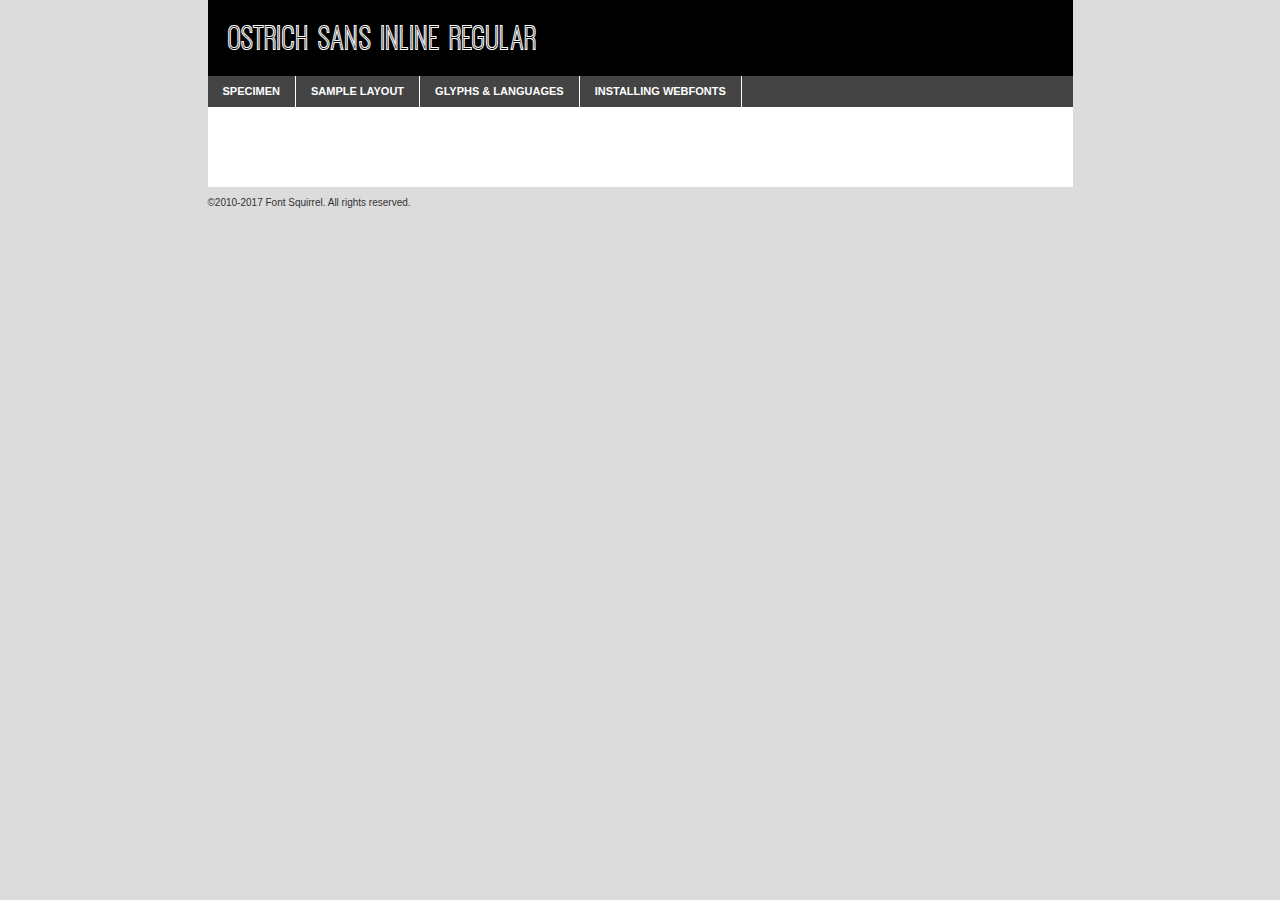
<file: webfonts/ostrich_regular/ostrichsansinline-regular-demo.html>
<!DOCTYPE html PUBLIC "-//W3C//DTD XHTML 1.0 Transitional//EN"
	"http://www.w3.org/TR/xhtml1/DTD/xhtml1-transitional.dtd">

<html xmlns="http://www.w3.org/1999/xhtml" xml:lang="en" lang="en">
<head>
	<meta http-equiv="Content-Type" content="text/html; charset=utf-8" />
	<script src="http://ajax.googleapis.com/ajax/libs/jquery/1.7.2/jquery.min.js" type="text/javascript" charset="utf-8"></script>
	<script type="text/javascript">
	(function($){$.fn.easyTabs=function(option){var param=jQuery.extend({fadeSpeed:"fast",defaultContent:1,activeClass:'active'},option);$(this).each(function(){var thisId="#"+this.id;if(param.defaultContent==''){param.defaultContent=1;}
	if(typeof param.defaultContent=="number")
	{var defaultTab=$(thisId+" .tabs li:eq("+(param.defaultContent-1)+") a").attr('href').substr(1);}else{var defaultTab=param.defaultContent;}
	$(thisId+" .tabs li a").each(function(){var tabToHide=$(this).attr('href').substr(1);$("#"+tabToHide).addClass('easytabs-tab-content');});hideAll();changeContent(defaultTab);function hideAll(){$(thisId+" .easytabs-tab-content").hide();}
	function changeContent(tabId){hideAll();$(thisId+" .tabs li").removeClass(param.activeClass);$(thisId+" .tabs li a[href=#"+tabId+"]").closest('li').addClass(param.activeClass);if(param.fadeSpeed!="none")
	{$(thisId+" #"+tabId).fadeIn(param.fadeSpeed);}else{$(thisId+" #"+tabId).show();}}
	$(thisId+" .tabs li").click(function(){var tabId=$(this).find('a').attr('href').substr(1);changeContent(tabId);return false;});});}})(jQuery);
	</script>
	<link rel="stylesheet" href="specimen_files/specimen_stylesheet.css" type="text/css" charset="utf-8" />
	<link rel="stylesheet" href="stylesheet.css" type="text/css" charset="utf-8" />

	<style type="text/css">
					body{
				font-family: 'ostrich_sans_inlineregular';
							}
		</style>

	<title>Ostrich Sans Inline Regular Specimen</title>
	
	
	<script type="text/javascript" charset="utf-8">
		$(document).ready(function() {
			$('#container').easyTabs({defaultContent:1});
		});
	</script>
</head>

<body>
<div id="container">
	<div id="header">
		Ostrich Sans Inline Regular	</div>
	<ul class="tabs">
		<li><a href="#specimen">Specimen</a></li>
		<li><a href="#layout">Sample Layout</a></li>
				<li><a href="#glyphs">Glyphs &amp; Languages</a></li>
		<li><a href="#installing">Installing Webfonts</a></li>
		
	</ul>
	
	<div id="main_content">

		
			<div id="specimen">
		
				<div class="section">
					<div class="grid12 firstcol">
						<div class="huge">AaBb</div>
					</div>
				</div>
		
				<div class="section">
					<div class="glyph_range">A&#x200B;B&#x200b;C&#x200b;D&#x200b;E&#x200b;F&#x200b;G&#x200b;H&#x200b;I&#x200b;J&#x200b;K&#x200b;L&#x200b;M&#x200b;N&#x200b;O&#x200b;P&#x200b;Q&#x200b;R&#x200b;S&#x200b;T&#x200b;U&#x200b;V&#x200b;W&#x200b;X&#x200b;Y&#x200b;Z&#x200b;a&#x200b;b&#x200b;c&#x200b;d&#x200b;e&#x200b;f&#x200b;g&#x200b;h&#x200b;i&#x200b;j&#x200b;k&#x200b;l&#x200b;m&#x200b;n&#x200b;o&#x200b;p&#x200b;q&#x200b;r&#x200b;s&#x200b;t&#x200b;u&#x200b;v&#x200b;w&#x200b;x&#x200b;y&#x200b;z&#x200b;1&#x200b;2&#x200b;3&#x200b;4&#x200b;5&#x200b;6&#x200b;7&#x200b;8&#x200b;9&#x200b;0&#x200b;&amp;&#x200b;.&#x200b;,&#x200b;?&#x200b;!&#x200b;&#64;&#x200b;(&#x200b;)&#x200b;#&#x200b;$&#x200b;%&#x200b;*&#x200b;+&#x200b;-&#x200b;=&#x200b;:&#x200b;;</div>
				</div>
				<div class="section">
					<div class="grid12 firstcol">
						<table class="sample_table">
							<tr><td>10</td><td class="size10">abcdefghijklmnopqrstuvwxyzABCDEFGHIJKLMNOPQRSTUVWXYZ0123456789abcdefghijklmnopqrstuvwxyzABCDEFGHIJKLMNOPQRSTUVWXYZ0123456789abcdefghijklmnopqrstuvwxyzABCDEFGHIJKLMNOPQRSTUVWXYZ</td></tr>
							<tr><td>11</td><td class="size11">abcdefghijklmnopqrstuvwxyzABCDEFGHIJKLMNOPQRSTUVWXYZ0123456789abcdefghijklmnopqrstuvwxyzABCDEFGHIJKLMNOPQRSTUVWXYZ0123456789abcdefghijklmnopqrstuvwxyzABCDEFGHIJKLMNOPQRSTUVWXYZ</td></tr>
							<tr><td>12</td><td class="size12">abcdefghijklmnopqrstuvwxyzABCDEFGHIJKLMNOPQRSTUVWXYZ0123456789abcdefghijklmnopqrstuvwxyzABCDEFGHIJKLMNOPQRSTUVWXYZ0123456789abcdefghijklmnopqrstuvwxyzABCDEFGHIJKLMNOPQRSTUVWXYZ</td></tr>
							<tr><td>13</td><td class="size13">abcdefghijklmnopqrstuvwxyzABCDEFGHIJKLMNOPQRSTUVWXYZ0123456789abcdefghijklmnopqrstuvwxyzABCDEFGHIJKLMNOPQRSTUVWXYZ0123456789abcdefghijklmnopqrstuvwxyzABCDEFGHIJKLMNOPQRSTUVWXYZ</td></tr>
							<tr><td>14</td><td class="size14">abcdefghijklmnopqrstuvwxyzABCDEFGHIJKLMNOPQRSTUVWXYZ0123456789abcdefghijklmnopqrstuvwxyzABCDEFGHIJKLMNOPQRSTUVWXYZ0123456789abcdefghijklmnopqrstuvwxyzABCDEFGHIJKLMNOPQRSTUVWXYZ</td></tr>
							<tr><td>16</td><td class="size16">abcdefghijklmnopqrstuvwxyzABCDEFGHIJKLMNOPQRSTUVWXYZ0123456789abcdefghijklmnopqrstuvwxyzABCDEFGHIJKLMNOPQRSTUVWXYZ</td></tr>
							<tr><td>18</td><td class="size18">abcdefghijklmnopqrstuvwxyzABCDEFGHIJKLMNOPQRSTUVWXYZ0123456789abcdefghijklmnopqrstuvwxyzABCDEFGHIJKLMNOPQRSTUVWXYZ</td></tr>
							<tr><td>20</td><td class="size20">abcdefghijklmnopqrstuvwxyzABCDEFGHIJKLMNOPQRSTUVWXYZ0123456789abcdefghijklmnopqrstuvwxyzABCDEFGHIJKLMNOPQRSTUVWXYZ</td></tr>
							<tr><td>24</td><td class="size24">abcdefghijklmnopqrstuvwxyzABCDEFGHIJKLMNOPQRSTUVWXYZ0123456789abcdefghijklmnopqrstuvwxyzABCDEFGHIJKLMNOPQRSTUVWXYZ</td></tr>
							<tr><td>30</td><td class="size30">abcdefghijklmnopqrstuvwxyzABCDEFGHIJKLMNOPQRSTUVWXYZ0123456789abcdefghijklmnopqrstuvwxyzABCDEFGHIJKLMNOPQRSTUVWXYZ</td></tr>
							<tr><td>36</td><td class="size36">abcdefghijklmnopqrstuvwxyzABCDEFGHIJKLMNOPQRSTUVWXYZ0123456789abcdefghijklmnopqrstuvwxyzABCDEFGHIJKLMNOPQRSTUVWXYZ</td></tr>
							<tr><td>48</td><td class="size48">abcdefghijklmnopqrstuvwxyzABCDEFGHIJKLMNOPQRSTUVWXYZ0123456789abcdefghijklmnopqrstuvwxyzABCDEFGHIJKLMNOPQRSTUVWXYZ</td></tr>
							<tr><td>60</td><td class="size60">abcdefghijklmnopqrstuvwxyzABCDEFGHIJKLMNOPQRSTUVWXYZ0123456789abcdefghijklmnopqrstuvwxyzABCDEFGHIJKLMNOPQRSTUVWXYZ</td></tr>
							<tr><td>72</td><td class="size72">abcdefghijklmnopqrstuvwxyzABCDEFGHIJKLMNOPQRSTUVWXYZ0123456789abcdefghijklmnopqrstuvwxyzABCDEFGHIJKLMNOPQRSTUVWXYZ</td></tr>
							<tr><td>90</td><td class="size90">abcdefghijklmnopqrstuvwxyzABCDEFGHIJKLMNOPQRSTUVWXYZ0123456789abcdefghijklmnopqrstuvwxyzABCDEFGHIJKLMNOPQRSTUVWXYZ</td></tr>
						</table>
				
					</div>
			
				</div>
		
		
		
								<div class="section" id="bodycomparison">


										<div id="xheight">
				<div class="fontbody">&#x25FC;&#x25FC;&#x25FC;&#x25FC;&#x25FC;&#x25FC;&#x25FC;&#x25FC;&#x25FC;&#x25FC;&#x25FC;&#x25FC;&#x25FC;&#x25FC;&#x25FC;&#x25FC;&#x25FC;&#x25FC;&#x25FC;&#x25FC;&#x25FC;&#x25FC;&#x25FC;&#x25FC;&#x25FC;&#x25FC;&#x25FC;&#x25FC;&#x25FC;&#x25FC;&#x25FC;&#x25FC;&#x25FC;&#x25FC;&#x25FC;&#x25FC;&#x25FC;&#x25FC;&#x25FC;&#x25FC;&#x25FC;&#x25FC;&#x25FC;&#x25FC;&#x25FC;&#x25FC;&#x25FC;&#x25FC;&#x25FC;&#x25FC;&#x25FC;&#x25FC;&#x25FC;&#x25FC;&#x25FC;&#x25FC;&#x25FC;&#x25FC;&#x25FC;&#x25FC;&#x25FC;&#x25FC;&#x25FC;&#x25FC;&#x25FC;&#x25FC;&#x25FC;&#x25FC;&#x25FC;&#x25FC;&#x25FC;&#x25FC;&#x25FC;&#x25FC;&#x25FC;&#x25FC;&#x25FC;&#x25FC;&#x25FC;&#x25FC;&#x25FC;&#x25FC;&#x25FC;&#x25FC;&#x25FC;&#x25FC;&#x25FC;&#x25FC;&#x25FC;&#x25FC;&#x25FC;&#x25FC;&#x25FC;&#x25FC;&#x25FC;&#x25FC;&#x25FC;&#x25FC;&#x25FC;body</div><div class="arialbody">body</div><div class="verdanabody">body</div><div class="georgiabody">body</div></div>
										<div class="fontbody" style="z-index:1">
											body<span>Ostrich Sans Inline Regular</span>
										</div>
										<div class="arialbody" style="z-index:1">
											body<span>Arial</span>
										</div>
										<div class="verdanabody" style="z-index:1">
											body<span>Verdana</span>
										</div>
										<div class="georgiabody" style="z-index:1">
											body<span>Georgia</span>
										</div>



								</div>
		
		
				<div class="section psample psample_row1" id="">
					
					<div class="grid2 firstcol">
						<p class="size10"><span>10.</span>Aenean lacinia bibendum nulla sed consectetur. Fusce dapibus, tellus ac cursus commodo, tortor mauris condimentum nibh, ut fermentum massa justo sit amet risus. Nullam id dolor id nibh ultricies vehicula ut id elit. Cum sociis natoque penatibus et magnis dis parturient montes, nascetur ridiculus mus. Nulla vitae elit libero, a pharetra augue.</p>
			
					</div>
					<div class="grid3">
						<p class="size11"><span>11.</span>Aenean lacinia bibendum nulla sed consectetur. Fusce dapibus, tellus ac cursus commodo, tortor mauris condimentum nibh, ut fermentum massa justo sit amet risus. Nullam id dolor id nibh ultricies vehicula ut id elit. Cum sociis natoque penatibus et magnis dis parturient montes, nascetur ridiculus mus. Nulla vitae elit libero, a pharetra augue.</p>
			
					</div>
					<div class="grid3">
						<p class="size12"><span>12.</span>Aenean lacinia bibendum nulla sed consectetur. Fusce dapibus, tellus ac cursus commodo, tortor mauris condimentum nibh, ut fermentum massa justo sit amet risus. Nullam id dolor id nibh ultricies vehicula ut id elit. Cum sociis natoque penatibus et magnis dis parturient montes, nascetur ridiculus mus. Nulla vitae elit libero, a pharetra augue.</p>
			
					</div>
					<div class="grid4">
						<p class="size13"><span>13.</span>Aenean lacinia bibendum nulla sed consectetur. Fusce dapibus, tellus ac cursus commodo, tortor mauris condimentum nibh, ut fermentum massa justo sit amet risus. Nullam id dolor id nibh ultricies vehicula ut id elit. Cum sociis natoque penatibus et magnis dis parturient montes, nascetur ridiculus mus. Nulla vitae elit libero, a pharetra augue.</p>
			
					</div>
					<div class="white_blend"></div>
					
				</div>
				<div class="section psample psample_row2" id="">
					<div class="grid3 firstcol">
						<p class="size14"><span>14.</span>Aenean lacinia bibendum nulla sed consectetur. Fusce dapibus, tellus ac cursus commodo, tortor mauris condimentum nibh, ut fermentum massa justo sit amet risus. Nullam id dolor id nibh ultricies vehicula ut id elit. Cum sociis natoque penatibus et magnis dis parturient montes, nascetur ridiculus mus. Nulla vitae elit libero, a pharetra augue.</p>
			
					</div>
					<div class="grid4">
						<p class="size16"><span>16.</span>Aenean lacinia bibendum nulla sed consectetur. Fusce dapibus, tellus ac cursus commodo, tortor mauris condimentum nibh, ut fermentum massa justo sit amet risus. Nullam id dolor id nibh ultricies vehicula ut id elit. Cum sociis natoque penatibus et magnis dis parturient montes, nascetur ridiculus mus. Nulla vitae elit libero, a pharetra augue.</p>
			
					</div>
					<div class="grid5">
						<p class="size18"><span>18.</span>Aenean lacinia bibendum nulla sed consectetur. Fusce dapibus, tellus ac cursus commodo, tortor mauris condimentum nibh, ut fermentum massa justo sit amet risus. Nullam id dolor id nibh ultricies vehicula ut id elit. Cum sociis natoque penatibus et magnis dis parturient montes, nascetur ridiculus mus. Nulla vitae elit libero, a pharetra augue.</p>
			
					</div>

					<div class="white_blend"></div>

				</div>
				
				<div class="section psample psample_row3" id="">
					<div class="grid5 firstcol">
						<p class="size20"><span>20.</span>Aenean lacinia bibendum nulla sed consectetur. Fusce dapibus, tellus ac cursus commodo, tortor mauris condimentum nibh, ut fermentum massa justo sit amet risus. Nullam id dolor id nibh ultricies vehicula ut id elit. Cum sociis natoque penatibus et magnis dis parturient montes, nascetur ridiculus mus. Nulla vitae elit libero, a pharetra augue.</p>
					</div>
					<div class="grid7">
						<p class="size24"><span>24.</span>Aenean lacinia bibendum nulla sed consectetur. Fusce dapibus, tellus ac cursus commodo, tortor mauris condimentum nibh, ut fermentum massa justo sit amet risus. Nullam id dolor id nibh ultricies vehicula ut id elit. Cum sociis natoque penatibus et magnis dis parturient montes, nascetur ridiculus mus. Nulla vitae elit libero, a pharetra augue.</p>
					</div>
					
					<div class="white_blend"></div>
					
				</div>
				
				<div class="section psample psample_row4" id="">
					<div class="grid12 firstcol">
						<p class="size30"><span>30.</span>Aenean lacinia bibendum nulla sed consectetur. Fusce dapibus, tellus ac cursus commodo, tortor mauris condimentum nibh, ut fermentum massa justo sit amet risus. Nullam id dolor id nibh ultricies vehicula ut id elit. Cum sociis natoque penatibus et magnis dis parturient montes, nascetur ridiculus mus. Nulla vitae elit libero, a pharetra augue.</p>
					</div>
					<div class="white_blend"></div>
					
				</div>
				
				
				
				<div class="section psample psample_row1 fullreverse">
					<div class="grid2 firstcol">
						<p class="size10"><span>10.</span>Aenean lacinia bibendum nulla sed consectetur. Fusce dapibus, tellus ac cursus commodo, tortor mauris condimentum nibh, ut fermentum massa justo sit amet risus. Nullam id dolor id nibh ultricies vehicula ut id elit. Cum sociis natoque penatibus et magnis dis parturient montes, nascetur ridiculus mus. Nulla vitae elit libero, a pharetra augue.</p>
			
					</div>
					<div class="grid3">
						<p class="size11"><span>11.</span>Aenean lacinia bibendum nulla sed consectetur. Fusce dapibus, tellus ac cursus commodo, tortor mauris condimentum nibh, ut fermentum massa justo sit amet risus. Nullam id dolor id nibh ultricies vehicula ut id elit. Cum sociis natoque penatibus et magnis dis parturient montes, nascetur ridiculus mus. Nulla vitae elit libero, a pharetra augue.</p>
			
					</div>
					<div class="grid3">
						<p class="size12"><span>12.</span>Aenean lacinia bibendum nulla sed consectetur. Fusce dapibus, tellus ac cursus commodo, tortor mauris condimentum nibh, ut fermentum massa justo sit amet risus. Nullam id dolor id nibh ultricies vehicula ut id elit. Cum sociis natoque penatibus et magnis dis parturient montes, nascetur ridiculus mus. Nulla vitae elit libero, a pharetra augue.</p>
			
					</div>
					<div class="grid4">
						<p class="size13"><span>13.</span>Aenean lacinia bibendum nulla sed consectetur. Fusce dapibus, tellus ac cursus commodo, tortor mauris condimentum nibh, ut fermentum massa justo sit amet risus. Nullam id dolor id nibh ultricies vehicula ut id elit. Cum sociis natoque penatibus et magnis dis parturient montes, nascetur ridiculus mus. Nulla vitae elit libero, a pharetra augue.</p>
			
					</div>
					<div class="black_blend"></div>
					
				</div>
				
				<div class="section psample psample_row2 fullreverse">
					<div class="grid3 firstcol">
						<p class="size14"><span>14.</span>Aenean lacinia bibendum nulla sed consectetur. Fusce dapibus, tellus ac cursus commodo, tortor mauris condimentum nibh, ut fermentum massa justo sit amet risus. Nullam id dolor id nibh ultricies vehicula ut id elit. Cum sociis natoque penatibus et magnis dis parturient montes, nascetur ridiculus mus. Nulla vitae elit libero, a pharetra augue.</p>
			
					</div>
					<div class="grid4">
						<p class="size16"><span>16.</span>Aenean lacinia bibendum nulla sed consectetur. Fusce dapibus, tellus ac cursus commodo, tortor mauris condimentum nibh, ut fermentum massa justo sit amet risus. Nullam id dolor id nibh ultricies vehicula ut id elit. Cum sociis natoque penatibus et magnis dis parturient montes, nascetur ridiculus mus. Nulla vitae elit libero, a pharetra augue.</p>
			
					</div>
					<div class="grid5">
						<p class="size18"><span>18.</span>Aenean lacinia bibendum nulla sed consectetur. Fusce dapibus, tellus ac cursus commodo, tortor mauris condimentum nibh, ut fermentum massa justo sit amet risus. Nullam id dolor id nibh ultricies vehicula ut id elit. Cum sociis natoque penatibus et magnis dis parturient montes, nascetur ridiculus mus. Nulla vitae elit libero, a pharetra augue.</p>
			
					</div>
					<div class="black_blend"></div>

				</div>
				
				<div class="section psample fullreverse psample_row3" id="">
					<div class="grid5 firstcol">
						<p class="size20"><span>20.</span>Aenean lacinia bibendum nulla sed consectetur. Fusce dapibus, tellus ac cursus commodo, tortor mauris condimentum nibh, ut fermentum massa justo sit amet risus. Nullam id dolor id nibh ultricies vehicula ut id elit. Cum sociis natoque penatibus et magnis dis parturient montes, nascetur ridiculus mus. Nulla vitae elit libero, a pharetra augue.</p>
					</div>
					<div class="grid7">
						<p class="size24"><span>24.</span>Aenean lacinia bibendum nulla sed consectetur. Fusce dapibus, tellus ac cursus commodo, tortor mauris condimentum nibh, ut fermentum massa justo sit amet risus. Nullam id dolor id nibh ultricies vehicula ut id elit. Cum sociis natoque penatibus et magnis dis parturient montes, nascetur ridiculus mus. Nulla vitae elit libero, a pharetra augue.</p>
					</div>
					
					<div class="black_blend"></div>
					
				</div>
				
				<div class="section psample fullreverse psample_row4" id="" style="border-bottom: 20px #000 solid;">
					<div class="grid12 firstcol">
						<p class="size30"><span>30.</span>Aenean lacinia bibendum nulla sed consectetur. Fusce dapibus, tellus ac cursus commodo, tortor mauris condimentum nibh, ut fermentum massa justo sit amet risus. Nullam id dolor id nibh ultricies vehicula ut id elit. Cum sociis natoque penatibus et magnis dis parturient montes, nascetur ridiculus mus. Nulla vitae elit libero, a pharetra augue.</p>
					</div>
					<div class="black_blend"></div>
					
				</div>
				
				
				
				
			</div>
			
			<div id="layout">
				
				<div class="section">
					
					<div class="grid12 firstcol">
						<h1>Lorem Ipsum Dolor</h1>
						<h2>Etiam porta sem malesuada magna mollis euismod</h2>
						
						<p class="byline">By <a href="#link">Aenean Lacinia</a></p>
					</div>
				</div>
				<div class="section">
					<div class="grid8 firstcol">
						<p class="large">Donec sed odio dui. Morbi leo risus, porta ac consectetur ac, vestibulum at eros. Fusce dapibus, tellus ac cursus commodo, tortor mauris condimentum nibh, ut fermentum massa justo sit amet risus. </p>

						
						<h3>Pellentesque ornare sem</h3>

						<p>Maecenas sed diam eget risus varius blandit sit amet non magna. Maecenas faucibus mollis interdum. Donec ullamcorper nulla non metus auctor fringilla. Nullam id dolor id nibh ultricies vehicula ut id elit. Nullam id dolor id nibh ultricies vehicula ut id elit. </p>

						<p>Aenean eu leo quam. Pellentesque ornare sem lacinia quam venenatis vestibulum. Lorem ipsum dolor sit amet, consectetur adipiscing elit. Cum sociis natoque penatibus et magnis dis parturient montes, nascetur ridiculus mus. </p>

						<p>Nulla vitae elit libero, a pharetra augue. Praesent commodo cursus magna, vel scelerisque nisl consectetur et. Aenean lacinia bibendum nulla sed consectetur. </p>

						<p>Nullam quis risus eget urna mollis ornare vel eu leo. Nullam quis risus eget urna mollis ornare vel eu leo. Maecenas sed diam eget risus varius blandit sit amet non magna. Donec ullamcorper nulla non metus auctor fringilla. </p>

						<h3>Cras mattis consectetur</h3>

						<p>Aenean eu leo quam. Pellentesque ornare sem lacinia quam venenatis vestibulum. Aenean lacinia bibendum nulla sed consectetur. Integer posuere erat a ante venenatis dapibus posuere velit aliquet. Cras mattis consectetur purus sit amet fermentum. </p>

						<p>Nullam id dolor id nibh ultricies vehicula ut id elit. Nullam quis risus eget urna mollis ornare vel eu leo. Cras mattis consectetur purus sit amet fermentum.</p>
					</div>
					
					<div class="grid4 sidebar">
						
						<div class="box reverse">
							<p class="last">Nullam quis risus eget urna mollis ornare vel eu leo. Donec ullamcorper nulla non metus auctor fringilla. Cras mattis consectetur purus sit amet fermentum. Sed posuere consectetur est at lobortis. Lorem ipsum dolor sit amet, consectetur adipiscing elit. </p>
						</div>
						
						<p class="caption">Maecenas sed diam eget risus varius.</p>

						<p>Vestibulum id ligula porta felis euismod semper. Integer posuere erat a ante venenatis dapibus posuere velit aliquet. Vestibulum id ligula porta felis euismod semper. Sed posuere consectetur est at lobortis. Maecenas sed diam eget risus varius blandit sit amet non magna. Fusce dapibus, tellus ac cursus commodo, tortor mauris condimentum nibh, ut fermentum massa justo sit amet risus. </p>

					

						<p>Duis mollis, est non commodo luctus, nisi erat porttitor ligula, eget lacinia odio sem nec elit. Aenean lacinia bibendum nulla sed consectetur. Vivamus sagittis lacus vel augue laoreet rutrum faucibus dolor auctor. Aenean lacinia bibendum nulla sed consectetur. Nullam quis risus eget urna mollis ornare vel eu leo. </p>

						<p>Praesent commodo cursus magna, vel scelerisque nisl consectetur et. Donec ullamcorper nulla non metus auctor fringilla. Maecenas faucibus mollis interdum. Fusce dapibus, tellus ac cursus commodo, tortor mauris condimentum nibh, ut fermentum massa justo sit amet risus. </p>

					</div>
				</div>
				
			</div>


			



		<div id="glyphs">
			<div class="section">
				<div class="grid12 firstcol">
			
				<h1>Language Support</h1>
				<p>The subset of Ostrich Sans Inline Regular in this kit supports the following languages:<br />
			
					Albanian, Basque, Breton, Chamorro, Danish, Dutch, English, Faroese, Finnish, French, Frisian, Galician, German, Icelandic, Italian, Malagasy, Norwegian, Portuguese, Spanish, Alsatian, Aragonese, Arapaho, Arrernte, Asturian, Aymara, Bislama, Cebuano, Corsican, Fijian, French_creole, Genoese, Gilbertese, Greenlandic, Haitian_creole, Hiligaynon, Hmong, Hopi, Ibanag, Iloko_ilokano, Indonesian, Interglossa_glosa, Interlingua, Irish_gaelic, Jerriais, Lojban, Lombard, Luxembourgeois, Manx, Mohawk, Norfolk_pitcairnese, Occitan, Oromo, Pangasinan, Papiamento, Piedmontese, Potawatomi, Rhaeto-romance, Romansh, Rotokas, Sami_lule, Samoan, Sardinian, Scots_gaelic, Seychelles_creole, Shona, Sicilian, Somali, Southern_ndebele, Swahili, Swati_swazi, Tagalog_filipino_pilipino, Tetum, Tok_pisin, Uyghur_latinized, Volapuk, Walloon, Warlpiri, Xhosa, Yapese, Zulu, Latinbasic, Ubasic, Demo				</p>
				<h1>Glyph Chart</h1>
				<p>The subset of Ostrich Sans Inline Regular in this kit includes all the glyphs listed below. Unicode entities are included above each glyph to help you insert individual characters into your layout.</p>
				<div id="glyph_chart">
			
																														 <div><p>&amp;#13;</p>&#13;</div>
																				 <div><p>&amp;#32;</p>&#32;</div>
																				 <div><p>&amp;#33;</p>&#33;</div>
																				 <div><p>&amp;#34;</p>&#34;</div>
																				 <div><p>&amp;#35;</p>&#35;</div>
																				 <div><p>&amp;#36;</p>&#36;</div>
																				 <div><p>&amp;#37;</p>&#37;</div>
																				 <div><p>&amp;#38;</p>&#38;</div>
																				 <div><p>&amp;#39;</p>&#39;</div>
																				 <div><p>&amp;#40;</p>&#40;</div>
																				 <div><p>&amp;#41;</p>&#41;</div>
																				 <div><p>&amp;#42;</p>&#42;</div>
																				 <div><p>&amp;#43;</p>&#43;</div>
																				 <div><p>&amp;#44;</p>&#44;</div>
																				 <div><p>&amp;#45;</p>&#45;</div>
																				 <div><p>&amp;#46;</p>&#46;</div>
																				 <div><p>&amp;#47;</p>&#47;</div>
																				 <div><p>&amp;#48;</p>&#48;</div>
																				 <div><p>&amp;#49;</p>&#49;</div>
																				 <div><p>&amp;#50;</p>&#50;</div>
																				 <div><p>&amp;#51;</p>&#51;</div>
																				 <div><p>&amp;#52;</p>&#52;</div>
																				 <div><p>&amp;#53;</p>&#53;</div>
																				 <div><p>&amp;#54;</p>&#54;</div>
																				 <div><p>&amp;#55;</p>&#55;</div>
																				 <div><p>&amp;#56;</p>&#56;</div>
																				 <div><p>&amp;#57;</p>&#57;</div>
																				 <div><p>&amp;#58;</p>&#58;</div>
																				 <div><p>&amp;#59;</p>&#59;</div>
																				 <div><p>&amp;#60;</p>&#60;</div>
																				 <div><p>&amp;#61;</p>&#61;</div>
																				 <div><p>&amp;#62;</p>&#62;</div>
																				 <div><p>&amp;#63;</p>&#63;</div>
																				 <div><p>&amp;#64;</p>&#64;</div>
																				 <div><p>&amp;#65;</p>&#65;</div>
																				 <div><p>&amp;#66;</p>&#66;</div>
																				 <div><p>&amp;#67;</p>&#67;</div>
																				 <div><p>&amp;#68;</p>&#68;</div>
																				 <div><p>&amp;#69;</p>&#69;</div>
																				 <div><p>&amp;#70;</p>&#70;</div>
																				 <div><p>&amp;#71;</p>&#71;</div>
																				 <div><p>&amp;#72;</p>&#72;</div>
																				 <div><p>&amp;#73;</p>&#73;</div>
																				 <div><p>&amp;#74;</p>&#74;</div>
																				 <div><p>&amp;#75;</p>&#75;</div>
																				 <div><p>&amp;#76;</p>&#76;</div>
																				 <div><p>&amp;#77;</p>&#77;</div>
																				 <div><p>&amp;#78;</p>&#78;</div>
																				 <div><p>&amp;#79;</p>&#79;</div>
																				 <div><p>&amp;#80;</p>&#80;</div>
																				 <div><p>&amp;#81;</p>&#81;</div>
																				 <div><p>&amp;#82;</p>&#82;</div>
																				 <div><p>&amp;#83;</p>&#83;</div>
																				 <div><p>&amp;#84;</p>&#84;</div>
																				 <div><p>&amp;#85;</p>&#85;</div>
																				 <div><p>&amp;#86;</p>&#86;</div>
																				 <div><p>&amp;#87;</p>&#87;</div>
																				 <div><p>&amp;#88;</p>&#88;</div>
																				 <div><p>&amp;#89;</p>&#89;</div>
																				 <div><p>&amp;#90;</p>&#90;</div>
																				 <div><p>&amp;#91;</p>&#91;</div>
																				 <div><p>&amp;#92;</p>&#92;</div>
																				 <div><p>&amp;#93;</p>&#93;</div>
																				 <div><p>&amp;#94;</p>&#94;</div>
																				 <div><p>&amp;#95;</p>&#95;</div>
																				 <div><p>&amp;#96;</p>&#96;</div>
																				 <div><p>&amp;#97;</p>&#97;</div>
																				 <div><p>&amp;#98;</p>&#98;</div>
																				 <div><p>&amp;#99;</p>&#99;</div>
																				 <div><p>&amp;#100;</p>&#100;</div>
																				 <div><p>&amp;#101;</p>&#101;</div>
																				 <div><p>&amp;#102;</p>&#102;</div>
																				 <div><p>&amp;#103;</p>&#103;</div>
																				 <div><p>&amp;#104;</p>&#104;</div>
																				 <div><p>&amp;#105;</p>&#105;</div>
																				 <div><p>&amp;#106;</p>&#106;</div>
																				 <div><p>&amp;#107;</p>&#107;</div>
																				 <div><p>&amp;#108;</p>&#108;</div>
																				 <div><p>&amp;#109;</p>&#109;</div>
																				 <div><p>&amp;#110;</p>&#110;</div>
																				 <div><p>&amp;#111;</p>&#111;</div>
																				 <div><p>&amp;#112;</p>&#112;</div>
																				 <div><p>&amp;#113;</p>&#113;</div>
																				 <div><p>&amp;#114;</p>&#114;</div>
																				 <div><p>&amp;#115;</p>&#115;</div>
																				 <div><p>&amp;#116;</p>&#116;</div>
																				 <div><p>&amp;#117;</p>&#117;</div>
																				 <div><p>&amp;#118;</p>&#118;</div>
																				 <div><p>&amp;#119;</p>&#119;</div>
																				 <div><p>&amp;#120;</p>&#120;</div>
																				 <div><p>&amp;#121;</p>&#121;</div>
																				 <div><p>&amp;#122;</p>&#122;</div>
																				 <div><p>&amp;#123;</p>&#123;</div>
																				 <div><p>&amp;#124;</p>&#124;</div>
																				 <div><p>&amp;#125;</p>&#125;</div>
																				 <div><p>&amp;#126;</p>&#126;</div>
																				 <div><p>&amp;#160;</p>&#160;</div>
																				 <div><p>&amp;#161;</p>&#161;</div>
																				 <div><p>&amp;#168;</p>&#168;</div>
																				 <div><p>&amp;#169;</p>&#169;</div>
																				 <div><p>&amp;#171;</p>&#171;</div>
																				 <div><p>&amp;#173;</p>&#173;</div>
																				 <div><p>&amp;#174;</p>&#174;</div>
																				 <div><p>&amp;#176;</p>&#176;</div>
																				 <div><p>&amp;#177;</p>&#177;</div>
																				 <div><p>&amp;#180;</p>&#180;</div>
																				 <div><p>&amp;#183;</p>&#183;</div>
																				 <div><p>&amp;#184;</p>&#184;</div>
																				 <div><p>&amp;#186;</p>&#186;</div>
																				 <div><p>&amp;#187;</p>&#187;</div>
																				 <div><p>&amp;#191;</p>&#191;</div>
																				 <div><p>&amp;#192;</p>&#192;</div>
																				 <div><p>&amp;#193;</p>&#193;</div>
																				 <div><p>&amp;#194;</p>&#194;</div>
																				 <div><p>&amp;#195;</p>&#195;</div>
																				 <div><p>&amp;#196;</p>&#196;</div>
																				 <div><p>&amp;#197;</p>&#197;</div>
																				 <div><p>&amp;#198;</p>&#198;</div>
																				 <div><p>&amp;#199;</p>&#199;</div>
																				 <div><p>&amp;#200;</p>&#200;</div>
																				 <div><p>&amp;#201;</p>&#201;</div>
																				 <div><p>&amp;#202;</p>&#202;</div>
																				 <div><p>&amp;#203;</p>&#203;</div>
																				 <div><p>&amp;#204;</p>&#204;</div>
																				 <div><p>&amp;#205;</p>&#205;</div>
																				 <div><p>&amp;#206;</p>&#206;</div>
																				 <div><p>&amp;#207;</p>&#207;</div>
																				 <div><p>&amp;#208;</p>&#208;</div>
																				 <div><p>&amp;#209;</p>&#209;</div>
																				 <div><p>&amp;#210;</p>&#210;</div>
																				 <div><p>&amp;#211;</p>&#211;</div>
																				 <div><p>&amp;#212;</p>&#212;</div>
																				 <div><p>&amp;#213;</p>&#213;</div>
																				 <div><p>&amp;#214;</p>&#214;</div>
																				 <div><p>&amp;#215;</p>&#215;</div>
																				 <div><p>&amp;#216;</p>&#216;</div>
																				 <div><p>&amp;#217;</p>&#217;</div>
																				 <div><p>&amp;#218;</p>&#218;</div>
																				 <div><p>&amp;#219;</p>&#219;</div>
																				 <div><p>&amp;#220;</p>&#220;</div>
																				 <div><p>&amp;#221;</p>&#221;</div>
																				 <div><p>&amp;#222;</p>&#222;</div>
																				 <div><p>&amp;#223;</p>&#223;</div>
																				 <div><p>&amp;#224;</p>&#224;</div>
																				 <div><p>&amp;#225;</p>&#225;</div>
																				 <div><p>&amp;#226;</p>&#226;</div>
																				 <div><p>&amp;#227;</p>&#227;</div>
																				 <div><p>&amp;#228;</p>&#228;</div>
																				 <div><p>&amp;#229;</p>&#229;</div>
																				 <div><p>&amp;#230;</p>&#230;</div>
																				 <div><p>&amp;#231;</p>&#231;</div>
																				 <div><p>&amp;#232;</p>&#232;</div>
																				 <div><p>&amp;#233;</p>&#233;</div>
																				 <div><p>&amp;#234;</p>&#234;</div>
																				 <div><p>&amp;#235;</p>&#235;</div>
																				 <div><p>&amp;#236;</p>&#236;</div>
																				 <div><p>&amp;#237;</p>&#237;</div>
																				 <div><p>&amp;#238;</p>&#238;</div>
																				 <div><p>&amp;#239;</p>&#239;</div>
																				 <div><p>&amp;#240;</p>&#240;</div>
																				 <div><p>&amp;#241;</p>&#241;</div>
																				 <div><p>&amp;#242;</p>&#242;</div>
																				 <div><p>&amp;#243;</p>&#243;</div>
																				 <div><p>&amp;#244;</p>&#244;</div>
																				 <div><p>&amp;#245;</p>&#245;</div>
																				 <div><p>&amp;#246;</p>&#246;</div>
																				 <div><p>&amp;#248;</p>&#248;</div>
																				 <div><p>&amp;#249;</p>&#249;</div>
																				 <div><p>&amp;#250;</p>&#250;</div>
																				 <div><p>&amp;#251;</p>&#251;</div>
																				 <div><p>&amp;#252;</p>&#252;</div>
																				 <div><p>&amp;#253;</p>&#253;</div>
																				 <div><p>&amp;#254;</p>&#254;</div>
																				 <div><p>&amp;#255;</p>&#255;</div>
																				 <div><p>&amp;#338;</p>&#338;</div>
																				 <div><p>&amp;#339;</p>&#339;</div>
																				 <div><p>&amp;#376;</p>&#376;</div>
																				 <div><p>&amp;#710;</p>&#710;</div>
																				 <div><p>&amp;#732;</p>&#732;</div>
																				 <div><p>&amp;#8192;</p>&#8192;</div>
																				 <div><p>&amp;#8193;</p>&#8193;</div>
																				 <div><p>&amp;#8194;</p>&#8194;</div>
																				 <div><p>&amp;#8195;</p>&#8195;</div>
																				 <div><p>&amp;#8196;</p>&#8196;</div>
																				 <div><p>&amp;#8197;</p>&#8197;</div>
																				 <div><p>&amp;#8198;</p>&#8198;</div>
																				 <div><p>&amp;#8199;</p>&#8199;</div>
																				 <div><p>&amp;#8200;</p>&#8200;</div>
																				 <div><p>&amp;#8201;</p>&#8201;</div>
																				 <div><p>&amp;#8202;</p>&#8202;</div>
																				 <div><p>&amp;#8208;</p>&#8208;</div>
																				 <div><p>&amp;#8209;</p>&#8209;</div>
																				 <div><p>&amp;#8210;</p>&#8210;</div>
																				 <div><p>&amp;#8211;</p>&#8211;</div>
																				 <div><p>&amp;#8212;</p>&#8212;</div>
																				 <div><p>&amp;#8216;</p>&#8216;</div>
																				 <div><p>&amp;#8217;</p>&#8217;</div>
																				 <div><p>&amp;#8218;</p>&#8218;</div>
																				 <div><p>&amp;#8220;</p>&#8220;</div>
																				 <div><p>&amp;#8221;</p>&#8221;</div>
																				 <div><p>&amp;#8222;</p>&#8222;</div>
																				 <div><p>&amp;#8226;</p>&#8226;</div>
																				 <div><p>&amp;#8230;</p>&#8230;</div>
																				 <div><p>&amp;#8239;</p>&#8239;</div>
																				 <div><p>&amp;#8249;</p>&#8249;</div>
																				 <div><p>&amp;#8250;</p>&#8250;</div>
																				 <div><p>&amp;#8287;</p>&#8287;</div>
																				 <div><p>&amp;#8364;</p>&#8364;</div>
																				 <div><p>&amp;#9724;</p>&#9724;</div>
																				 <div><p>&amp;#64257;</p>&#64257;</div>
																				 <div><p>&amp;#64258;</p>&#64258;</div>
																																																</div>	
				</div>
		
		
			</div>
		</div>
		
		
		<div id="specs">
			
		</div>
	
		<div id="installing">
			<div class="section">
				<div class="grid7 firstcol">
					<h1>Installing Webfonts</h1>
					
					<p>Webfonts are supported by all major browser platforms but not all in the same way. There are currently four different font formats that must be included in order to target all browsers. This includes TTF, WOFF, EOT and SVG.</p>
					
					<h2>1. Upload your webfonts</h2>
					<p>You must upload your webfont kit to your website. They should be in or near the same directory as your CSS files.</p>
					
					<h2>2. Include the webfont stylesheet</h2>
					<p>A special CSS @font-face declaration helps the various browsers select the appropriate font it needs without causing you a bunch of headaches. Learn more about this syntax by reading the <a href="https://www.fontspring.com/blog/further-hardening-of-the-bulletproof-syntax">Fontspring blog post</a> about it. The code for it is as follows:</p>


<code>
@font-face{ 
	font-family: 'MyWebFont';
	src: url('WebFont.eot');
	src: url('WebFont.eot?#iefix') format('embedded-opentype'),
	     url('WebFont.woff') format('woff'),
	     url('WebFont.ttf') format('truetype'),
	     url('WebFont.svg#webfont') format('svg');
}
</code>

	<p>We've already gone ahead and generated the code for you. All you have to do is link to the stylesheet in your HTML, like this:</p>
	<code>&lt;link rel=&quot;stylesheet&quot; href=&quot;stylesheet.css&quot; type=&quot;text/css&quot; charset=&quot;utf-8&quot; /&gt;</code>

					<h2>3. Modify your own stylesheet</h2>
					<p>To take advantage of your new fonts, you must tell your stylesheet to use them. Look at the original @font-face declaration above and find the property called "font-family." The name linked there will be what you use to reference the font. Prepend that webfont name to the font stack in the "font-family" property, inside the selector you want to change. For example:</p>
<code>p { font-family: 'WebFont', Arial, sans-serif; }</code>

<h2>4. Test</h2>
<p>Getting webfonts to work cross-browser <em>can</em> be tricky. Use the information in the sidebar to help you if you find that fonts aren't loading in a particular browser.</p>
				</div>
				
				<div class="grid5 sidebar">
					<div class="box">
						<h2>Troubleshooting<br />Font-Face Problems</h2>
						<p>Having trouble getting your webfonts to load in your new website? Here are some tips to sort out what might be the problem.</p>

						<h3>Fonts not showing in any browser</h3>

						<p>This sounds like you need to work on the plumbing. You either did not upload the fonts to the correct directory, or you did not link the fonts properly in the CSS. If you've confirmed that all this is correct and you still have a problem, take a look at your .htaccess file and see if requests are getting intercepted.</p>

						<h3>Fonts not loading in iPhone or iPad</h3>

						<p>The most common problem here is that you are serving the fonts from an IIS server. IIS refuses to serve files that have unknown MIME types. If that is the case, you must set the MIME type for SVG to "image/svg+xml" in the server settings. Follow these instructions from Microsoft if you need help.</p>

						<h3>Fonts not loading in Firefox</h3>

						<p>The primary reason for this failure? You are still using a version Firefox older than 3.5. So upgrade already! If that isn't it, then you are very likely serving fonts from a different domain. Firefox requires that all font assets be served from the same domain. Lastly it is possible that you need to add WOFF to your list of MIME types (if you are serving via IIS.)</p>

						<h3>Fonts not loading in IE</h3>

						<p>Are you looking at Internet Explorer on an actual Windows machine or are you cheating by using a service like Adobe BrowserLab? Many of these screenshot services do not render @font-face for IE. Best to test it on a real machine.</p>

						<h3>Fonts not loading in IE9</h3>

						<p>IE9, like Firefox, requires that fonts be served from the same domain as the website. Make sure that is the case.</p>
					</div>
				</div>
			</div>
			
		</div>
	
	</div>
	<div id="footer">
		<p>&copy;2010-2017 Font Squirrel. All rights reserved.</p>
	</div>
</div>
</body>
</html>
</file>
<file: css/style.css>
@font-face {
    font-family: "ostrich_reg";
    src: url("fonts/ostrich_regular/ostrichsansinline-regular.woff") format("woff"),
url("fonts/ostrich_regular/ostrichsansinline-regular.svg#filename") format("svg");
}

@font-face {
    font-family: "ostrich_bold";
    src: url("fonts/ostrich_bold/ostrich-sans-bold.woff") format("woff"),
url("fonts/ostrich_bold/ostrich-sans-bold.svg#filename") format("svg");
}

@font-face {
    font-family: "ostrich_thick";
    src: url("fonts/ostrich_thick/ostrich-sans-black.woff") format("woff"),
url("fonts/ostrich_thick/ostrich-sans-black.svg#filename") format("svg");
}

@font-face {
    font-family: "jonathanharris";
    src: url("fonts/jonathanharris/true_lies-webfont.woff") format("woff"),
url("fonts/jonathanharris/true_lies-webfont.svg#filename") format("svg");
}

@font-face {
    font-family: "ostrich_rounded";
    src: url("fonts/ostrich_medium_rounded/ostrichsansrounded-medium.woff") format("woff"),
url("fonts/ostrich_medium_rounded/ostrichsansrounded-medium.svg") format("svg");
}
::-webkit-scrollbar{
    width:12px;
    background:transparent;
    background-color:#111;
    
}
::-webkit-scrollbar-thumb{
    border-radius:12px;
    background: #42455a;
}
::-webkit-scrollbar-thumb:hover{
    width:15px;
    background: #fec325aa;
}
body{
    margin: 0;
    padding: 0;
}
*{
    margin :0;
    padding: 0;

}
.container{
    width: 100%;
    height: 100%;
    background: transparent;
}

.menu ul{
    display: inline-flex;
    margin: 20px;
    background: transparent;
}
.menu ul li{
    font-family: "ostrich_rounded";
    font-size: 30px;
    list-style: none;
    margin: 0 30px;
    color: #b2b1b1;
    cursor: pointer;
    background: transparent;
    transition: 0.2s;
}
.menu ul li:hover{
    color: #dddddd;
    transform: scale(1.1) rotate(-3deg);
}
.active{
    color: #fec325 !important;
    background: transparent;
}
.active:hover{
    transform: scale(1.1) rotate(0deg);
}
.signup-btn{
  top: 20px;
  right: 30px;
  position: absolute;
  text-decoration: none;
  color: #fec345;
  border: 2px solid transparent;
  border-radius: 30px;
  background-image: linear-gradient(#000, #000),radial-gradient(circle at center,#000,#000);
  background-origin: border-box;
  background-clip: content-box,border-box;
  transition: 0.2s;
}
.signup-btn:hover{
    background-image: linear-gradient(#000, #000),radial-gradient(circle at center,#000,#fec3453a);
    transform: scale(1.1);
}
.signup-btn span{
    display:block;
    padding: 5px 24px;
    background: transparent;
}
.signup-text{
    font-size: 20px;
    background: transparent;
    font-family: "ostrich_thick";
    transition: 0.2s;
}


.banner{
    width: 80%;
    height: 70%;
    top: 25%;
    left: 130px;
    position: absolute;
    color: #fff;
    background: transparent;
}
.app-text{
    width: 50%;
    float: left;
}
.app-text h1{
    font-family: "jonathanharris";
    font-weight: normal;
    font-style: normal;
    font-size: 160px;
    width: 640px;
    position: relative;
    margin-left: 130px;
    margin-top: 45px;
    color: #efefef;
    background: transparent;
    text-shadow: 4px 4px 10px #42455a;
}

.app-text p{
    font-family: "ostrich_reg";
    width: 650px;
    font-size: 45px;
    margin: 30px 0 30px 70px;
    line-height: 37px;
    color: #a1a1a1;
}
.app-text span{
    font-family: "ostrich_rounded";
    width: 650px;
    font-size: 20px;
    margin: 30px 0 30px 70px;
    line-height: 37px;
    color: #a1a1a1;
}
.app-picture{
    width: 50%;
    float: right;
    background: transparent;
}
.app-picture img{
    width: 100%;
    float: right;
    background: transparent;
    resize: inherit;
}
.cloudcontainer{
    position: fixed;
    top: 0;
    left: 0;
    width: 100%;
    height: 100vh;
    background: #000000;
    z-index: -1;
}
.cloud{
    -webkit-filter: blur(5px);
    -moz-filter: blur(5px);
    -o-filter: blur(5px);
    -ms-filter: blur(5px);
    filter: blur(3px);
    opacity: 0.4;
    position: fixed;
    top: 0;
    left: 0;
    width: 100%;
    height: 100%;
    background: url(vectorcloud.png);
    background-size: cover;
    animation: animate 90s linear infinite;

}
@keyframes animate{
    0%
    {
        background-position: 100px;
    }
    100%
    {
        background-position: 5440px;
    }
}

.btn{
    position: fixed;
    /*top:91%;*/
    left:36.5%;
    transform:translateY(0%);
    text-align:center;
    /*transform:translateX(0%);*/
    width:100%;
    /*-ms-ime-align:center*/
}

footer{
    position: fixed;
    bottom: 35px;
    right: 520px;
}
.btn{
    display:inline-block;
    width:38px;
    height:38px;
    background:#000000;
    margin: 4px;
    border-radius:30%;
    box-shadow:0 5px 15px -5px #00000070;
    color:#fec325;
    overflow:hidden;
    position:relative;
    box-shadow: 1px 1px #42455a;
}

.btn {
    position: relative;
   /*margin-top: 9px;*/
    top:34px;
    left:500px;
    margin-left: 10;
    margin-right: -10;
    
    
}
.btn .foot-head{

    position: fixed;
    top:20%;
    left:23%;
    text-align:center;
}
.btn:hover .foot-cap{
    position: relative;
    margin-top: 9px;
    margin-bottom: auto;
    margin-left: auto;
    margin-right: auto;
    transform:scale(1.2);
    color:#000000;
}
.btn::before{
    content:"";
    position:absolute;
    width: 120%;
    height: 120%;
    background:#fec325;
    transform:rotate(45deg);
    left:-110%;
    top:90%;
}

.btn:hover::before{
    
    animation: aaa 0.7s 1;
    top: -10%;
    left: -10%;
}

@keyframes aaa{
    0%
    {
        left: -110%;
        top: 90%;
    }
    50%{
        left: 10%;
        top: -30%;
    }
    100%{
        top: -10%;
        left: -10%;
    }
}
.no_und{
    text-decoration: none;
}
</file>
<file: webfonts/jonathanharris/stylesheet.css>
/*! Generated by Font Squirrel (https://www.fontsquirrel.com) on September 25, 2019 */



@font-face {
    font-family: 'true_liesregular';
    src: url('true_lies-webfont.woff2') format('woff2'),
         url('true_lies-webfont.woff') format('woff'),
         url('true_lies-webfont.svg#true_liesregular') format('svg');
    font-weight: normal;
    font-style: normal;

}
</file>
<file: webfonts/ostrich_medium_rounded/stylesheet.css>
/*! Generated by Font Squirrel (https://www.fontsquirrel.com) on September 25, 2019 */



@font-face {
    font-family: 'ostrich_sans_roundedmedium';
    src: url('ostrichsansrounded-medium.woff2') format('woff2'),
         url('ostrichsansrounded-medium.woff') format('woff'),
         url('ostrichsansrounded-medium.svg#ostrich_sans_roundedmedium') format('svg');
    font-weight: normal;
    font-style: normal;

}
</file>
<file: webfonts/ostrich_regular/stylesheet.css>
/*! Generated by Font Squirrel (https://www.fontsquirrel.com) on September 25, 2019 */



@font-face {
    font-family: 'ostrich_sans_inlineregular';
    src: url('ostrichsansinline-regular-webfont.eot');
    src: url('ostrichsansinline-regular-webfont.eot?#iefix') format('embedded-opentype'),
         url('ostrichsansinline-regular-webfont.woff2') format('woff2'),
         url('ostrichsansinline-regular-webfont.woff') format('woff'),
         url('ostrichsansinline-regular-webfont.svg#ostrich_sans_inlineregular') format('svg');
    font-weight: normal;
    font-style: normal;

}
</file>
<file: team_page/style.css>
@import 'https://maxcdn.bootstrapcdn.com/bootstrap/3.3.5/css/bootstrap.min.css';
@import 'https://maxcdn.bootstrapcdn.com/font-awesome/4.4.0/css/font-awesome.min.css';
@import 'https://fonts.googleapis.com/css?family=Raleway:100,600';
@import 'https://fonts.googleapis.com/css?family=Open+Sans:300';
html,
body {
  width: 100%;
  height: 100%;
}

body {
  background: url(team.jpg);
  font-family: "Open Sans", "Helvetica Neue", Helvetica, Arial, sans-serif;
  font-weight: 300;
  color: #999;
  background-attachment: fixed;
  background-repeat:no-repeat;
  background-size: 100% 100%;

}

h1,
h2,
h3,
h4,
h5,
h6 {

  margin: 0 0 40px 0;
  text-transform: none;
  color:#fec345;
  font-family: "Raleway", "Helvetica Neue", Helvetica, Arial, sans-serif;
  font-weight: 600;
  letter-spacing: 1px;
  line-height: 2.5;
}

a:link,
a:active,
a:visited{
  color:rgba(255,255,255,1);
}

a:hover{
  color:rgba(255,255,255,0.6);
}

.gray {
  color: #a5a5a5;
}

.team{
  margin:40px;
}

.team-member {
  margin: 15px 0;
  padding: 0;
}

.team-member figure {
  position: relative;
  overflow: hidden;
  padding:   0;
  margin: 0;
}

.team-member figure img {
  min-width: 100%;
}

.team-member figcaption p {
  font-size: 16px;
}

.team-member figcaption ul {
  list-style: none;
  margin: 0;
  padding: 0;
}

.team-member figcaption ul {
  visibility: visible;
  -webkit-transition: all 0.1s ease-in-out;
  -moz-transition: all 0.1s ease-in-out;
  -o-transition: all 0.1s ease-in-out;
  transition: all 0.1s ease-in-out;
}

.team-member figcaption ul li {
  display: inline-block;
  padding: 10px;
}

.team-member h4 {
  margin: 10px 0 0;
  padding: 0;
}

.team-member figcaption {
  padding: 50px;
  color: transparent;
  background-color: transparent;
  position: absolute;
  z-index: 996;
  bottom: 0;
  left: 0;
  width: 100%;
  height: 0;
  overflow: hidden;
  visibility: hidden;
  -webkit-transition: all 0.3s ease-in-out;
  -moz-transition: all 0.3s ease-in-out;
  -o-transition: all 0.3s ease-in-out;
  transition: all 0.3s ease-in-out;
}


.team-member figure:hover figcaption {
  visibility: visible;
  color: #fff;
  background: #fec325;
  /* Primary color, can be changed via colors.css */
  height: 100%;
  -webkit-transition: all 0.3s ease-in-out;
  -moz-transition: all 0.3s ease-in-out;
  -o-transition: all 0.3s ease-in-out;
  transition: all 0.3s ease-in-out;
}

.team-member figure:hover figcaption ul li a:hover {
  color: rgba(49, 49, 49, .97);
}
.container{
  margin:10% auto auto auto;
}

.team-member figure img {
  -webkit-transform: scale(1) rotate(0) translateY(0);
  -moz-transform: scale(1) rotate(0) translateY(0);
  -o-transform: scale(1) rotate(0) translateY(0);
  -ms-transform: scale(1) rotate(0) translateY(0);
  transform: scale(1) rotate(0) translateY(0);
  -webkit-transition: all 0.4s ease-in-out;
  -moz-transition: all 0.4s ease-in-out;
  -o-transition: all 0.4s ease-in-out;
  transition: all 0.4s ease-in-out;
}

.team-member figure:hover img {
  -webkit-transform: scale(1.1) rotate(1deg) translateY(12px);
  -moz-transform: scale(1.1) rotate(1deg) translateY(12px);
  -o-transform: scale(1.1) rotate(1deg) translateY(12px);
  -ms-transform: scale(1.1) rotate(1deg) translateY(12px);
  transform: scale(1.1) rotate(1deg) translateY(12px);
  -webkit-transition: all 0.4s ease-in-out;
  -moz-transition: all 0.4s ease-in-out;
  -o-transition: all 0.4s ease-in-out;
  transition: all 0.4s ease-in-out;
}
</file>
<file: webfonts/jonathanharris/specimen_files/specimen_stylesheet.css>
@import url('grid_12-825-55-15.css');

/*  
	CSS Reset by Eric Meyer - Released under Public Domain
    http://meyerweb.com/eric/tools/css/reset/
*/
html, body, div, span, applet, object, iframe,
h1, h2, h3, h4, h5, h6, p, blockquote, pre,
a, abbr, acronym, address, big, cite, code,
del, dfn, em, font, img, ins, kbd, q, s, samp,
small, strike, strong, sub, sup, tt, var,
b, u, i, center, dl, dt, dd, ol, ul, li,
fieldset, form, label, legend, table, 
caption, tbody, tfoot, thead, tr, th, td 
                  {margin: 0;padding: 0;border: 0;outline: 0;
                  font-size: 100%;vertical-align: baseline;
                  background: transparent;}
body              {line-height: 1;}
ol, ul            {list-style: none;}
blockquote, q     {quotes: none;}
blockquote:before, blockquote:after,
q:before, q:after {content: '';	content: none;}
:focus            {outline: 0;}
ins               {text-decoration: none;}
del               {text-decoration: line-through;}
table             {border-collapse: collapse;border-spacing: 0;}




body {
	color: #000;
	background-color: #dcdcdc;
}

a {
	text-decoration: none;
	color: #1883ba;
}

h1{
	font-size: 32px;
	font-weight: normal;
	font-style: normal;
	margin-bottom: 18px;
}

h2{
	font-size: 18px;
}

#container {
	width: 865px;
	margin: 0px auto;
}


#header {
	padding: 20px;
	font-size: 36px;
	background-color: #000;
	color: #fff;
}

#header span {
	color: #666;
}
#main_content {
	background-color: #fff;
	padding: 60px 20px 20px;
}


#footer p {
	margin: 0;
	padding-top: 10px;
	padding-bottom: 50px;
	color: #333;
	font: 10px Arial, sans-serif;
}

.tabs {
	width: 100%;
	height: 31px;
	background-color: #444;
}
.tabs li {
	float:  left;
	margin: 0;
	overflow: hidden;
	background-color: #444;
}
.tabs li a {
	display: block;
	color: #fff;
	text-decoration: none;
	font: bold 11px/11px 'Arial';
	text-transform: uppercase;
	padding: 10px 15px;
	border-right: 1px solid #fff;
}

.tabs li a:hover {
		background-color: #00b3ff;

}

.tabs li.active a {
	color:  #000;
	background-color: #fff;
}



div.huge {
	
	font-size: 300px;
	line-height: 1em;
	padding: 0;
	letter-spacing: -.02em;
	overflow: hidden;
}
div.glyph_range {
	font-size: 72px;
	line-height: 1.1em;
}

.size10{ font-size: 10px; }
.size11{ font-size: 11px; }
.size12{ font-size: 12px; }
.size13{ font-size: 13px; }
.size14{ font-size: 14px; }
.size16{ font-size: 16px; }
.size18{ font-size: 18px; }
.size20{ font-size: 20px; }
.size24{ font-size: 24px; }
.size30{ font-size: 30px; }
.size36{ font-size: 36px; }
.size48{ font-size: 48px; }
.size60{ font-size: 60px; }
.size72{ font-size: 72px; }
.size90{ font-size: 90px; }


.psample_row1 {	height: 120px;}
.psample_row1 {	height: 120px;}
.psample_row2 {	height: 160px;}
.psample_row3 {	height: 160px;}
.psample_row4 {	height: 160px;}

.psample {
	overflow: hidden;
	position: relative;
}
.psample p {
	line-height: 1.3em;
	display: block;
	overflow: hidden;
	margin: 0;
}

.psample span {
	margin-right: .5em;
}

.white_blend {
	width: 100%;
	height: 61px;
	background-image: url([data-uri]);
	position: absolute;
	bottom: 0;
}
.black_blend {
	width: 100%;
	height: 61px;
	background-image: url([data-uri]);
	position: absolute;
	bottom: 0;
}
.fullreverse {
	background:  #000 !important;
	color:  #fff !important;
	margin-left: -20px;
	padding-left: 20px;
	margin-right: -20px;
	padding-right: 20px;
	padding: 20px;
	margin-bottom:0;
}


.sample_table td {
	padding-top: 3px;
	padding-bottom:5px;
	padding-left: 5px;
	vertical-align: middle;
	line-height: 1.2em;
}

.sample_table td:first-child {
	background-color: #eee;
	text-align: right;
	padding-right: 5px;
	padding-left: 0;
	padding: 5px;
	font: 11px/12px "Courier New", Courier, mono;
}

code {
	white-space: pre;
	background-color: #eee;
	display: block;
	padding: 10px;
	margin-bottom: 18px;
	overflow: auto;
}


.bottom,.last 	{margin-bottom:0 !important; padding-bottom:0 !important;}

.box  { 
  padding: 18px; 
  margin-bottom: 18px; 
  background: #eee; 
}

.reverse,.reversed { background:  #000 !important;color:  #fff !important; border: none !important;}

#bodycomparison {
	position: relative;
	overflow: hidden;
	font-size: 72px;
	height: 90px;
	white-space: nowrap;
}

#bodycomparison div{
	font-size: 72px;
	line-height: 90px;
	display: inline;
	margin: 0 15px 0 0;
	padding: 0;
}

#bodycomparison div span{
	font: 10px Arial;
	position: absolute;
	left: 0;
}
#xheight {
	float: none;
	position: absolute;
	color: #d9f3ff;
	font-size: 72px;
	line-height: 90px;
}

.fontbody {
 position: relative;
}
.arialbody{
	font-family: Arial;
	position: relative;
}
.verdanabody{
	font-family: Verdana;
	position: relative;
}
.georgiabody{
	font-family: Georgia;
	position: relative;
}

/* @group Layout page
 */

#layout h1 {
	font-size: 36px;
	line-height: 42px;
	font-weight: normal;
	font-style: normal;
}

#layout h2 {
	font-size: 24px;
	line-height: 23px;
	font-weight: normal;
	font-style: normal;
}

#layout h3 {
	font-size: 22px;
	line-height: 1.4em;
	margin-top: 1em;
	font-weight: normal;
	font-style: normal;
}


#layout p.byline {
	font-size: 12px;
	margin-top: 18px;
	line-height: 12px;
	margin-bottom: 0;
}
#layout p {
	font-size: 14px;
	line-height: 21px;
	margin-bottom: .5em;
}

#layout p.large{
	font-size: 18px;
	line-height: 26px;
}

#layout .sidebar p{
	font-size: 12px;
	line-height: 1.4em;
}

#layout p.caption {
	font-size: 10px;
	margin-top: -16px;
	margin-bottom: 18px;
}

/* @end */

/* @group Glyphs */

#glyph_chart div{
	background-color: #d9f3ff;
	color: black;
	float: left;
	font-size: 36px;
	height: 1.2em;
	line-height: 1.2em;
	margin-bottom: 1px;
	margin-right: 1px;
	text-align: center;
	width: 1.2em;
	position: relative;
	padding: .6em .2em .2em;
}

#glyph_chart div p {
	position: absolute;
	left: 0;
	top: 0;
	display: block;
	text-align: center;
	font: bold 9px Arial, sans-serif;
	background-color: #3a768f;
	width: 100%;
	color: #fff;
	padding: 2px 0;
}


#glyphs h1 {
	font-family: Arial, sans-serif;
}
/* @end */

/* @group Installing */

#installing {
	font: 13px Arial, sans-serif;
}

#installing p,
#glyphs p{
	line-height: 1.2em;
	margin-bottom: 18px;
	font: 13px Arial, sans-serif;
}



#installing h3{
	font-size: 15px;
	margin-top: 18px;
}

/* @end */

#rendering h1 {
	font-family: Arial, sans-serif;
}
.render_table td {
	font: 11px "Courier New", Courier, mono;
	vertical-align: middle;
}
</file>
<file: webfonts/ostrich_medium_rounded/specimen_files/specimen_stylesheet.css>
@import url('grid_12-825-55-15.css');

/*  
	CSS Reset by Eric Meyer - Released under Public Domain
    http://meyerweb.com/eric/tools/css/reset/
*/
html, body, div, span, applet, object, iframe,
h1, h2, h3, h4, h5, h6, p, blockquote, pre,
a, abbr, acronym, address, big, cite, code,
del, dfn, em, font, img, ins, kbd, q, s, samp,
small, strike, strong, sub, sup, tt, var,
b, u, i, center, dl, dt, dd, ol, ul, li,
fieldset, form, label, legend, table, 
caption, tbody, tfoot, thead, tr, th, td 
                  {margin: 0;padding: 0;border: 0;outline: 0;
                  font-size: 100%;vertical-align: baseline;
                  background: transparent;}
body              {line-height: 1;}
ol, ul            {list-style: none;}
blockquote, q     {quotes: none;}
blockquote:before, blockquote:after,
q:before, q:after {content: '';	content: none;}
:focus            {outline: 0;}
ins               {text-decoration: none;}
del               {text-decoration: line-through;}
table             {border-collapse: collapse;border-spacing: 0;}




body {
	color: #000;
	background-color: #dcdcdc;
}

a {
	text-decoration: none;
	color: #1883ba;
}

h1{
	font-size: 32px;
	font-weight: normal;
	font-style: normal;
	margin-bottom: 18px;
}

h2{
	font-size: 18px;
}

#container {
	width: 865px;
	margin: 0px auto;
}


#header {
	padding: 20px;
	font-size: 36px;
	background-color: #000;
	color: #fff;
}

#header span {
	color: #666;
}
#main_content {
	background-color: #fff;
	padding: 60px 20px 20px;
}


#footer p {
	margin: 0;
	padding-top: 10px;
	padding-bottom: 50px;
	color: #333;
	font: 10px Arial, sans-serif;
}

.tabs {
	width: 100%;
	height: 31px;
	background-color: #444;
}
.tabs li {
	float:  left;
	margin: 0;
	overflow: hidden;
	background-color: #444;
}
.tabs li a {
	display: block;
	color: #fff;
	text-decoration: none;
	font: bold 11px/11px 'Arial';
	text-transform: uppercase;
	padding: 10px 15px;
	border-right: 1px solid #fff;
}

.tabs li a:hover {
		background-color: #00b3ff;

}

.tabs li.active a {
	color:  #000;
	background-color: #fff;
}



div.huge {
	
	font-size: 300px;
	line-height: 1em;
	padding: 0;
	letter-spacing: -.02em;
	overflow: hidden;
}
div.glyph_range {
	font-size: 72px;
	line-height: 1.1em;
}

.size10{ font-size: 10px; }
.size11{ font-size: 11px; }
.size12{ font-size: 12px; }
.size13{ font-size: 13px; }
.size14{ font-size: 14px; }
.size16{ font-size: 16px; }
.size18{ font-size: 18px; }
.size20{ font-size: 20px; }
.size24{ font-size: 24px; }
.size30{ font-size: 30px; }
.size36{ font-size: 36px; }
.size48{ font-size: 48px; }
.size60{ font-size: 60px; }
.size72{ font-size: 72px; }
.size90{ font-size: 90px; }


.psample_row1 {	height: 120px;}
.psample_row1 {	height: 120px;}
.psample_row2 {	height: 160px;}
.psample_row3 {	height: 160px;}
.psample_row4 {	height: 160px;}

.psample {
	overflow: hidden;
	position: relative;
}
.psample p {
	line-height: 1.3em;
	display: block;
	overflow: hidden;
	margin: 0;
}

.psample span {
	margin-right: .5em;
}

.white_blend {
	width: 100%;
	height: 61px;
	background-image: url([data-uri]);
	position: absolute;
	bottom: 0;
}
.black_blend {
	width: 100%;
	height: 61px;
	background-image: url([data-uri]);
	position: absolute;
	bottom: 0;
}
.fullreverse {
	background:  #000 !important;
	color:  #fff !important;
	margin-left: -20px;
	padding-left: 20px;
	margin-right: -20px;
	padding-right: 20px;
	padding: 20px;
	margin-bottom:0;
}


.sample_table td {
	padding-top: 3px;
	padding-bottom:5px;
	padding-left: 5px;
	vertical-align: middle;
	line-height: 1.2em;
}

.sample_table td:first-child {
	background-color: #eee;
	text-align: right;
	padding-right: 5px;
	padding-left: 0;
	padding: 5px;
	font: 11px/12px "Courier New", Courier, mono;
}

code {
	white-space: pre;
	background-color: #eee;
	display: block;
	padding: 10px;
	margin-bottom: 18px;
	overflow: auto;
}


.bottom,.last 	{margin-bottom:0 !important; padding-bottom:0 !important;}

.box  { 
  padding: 18px; 
  margin-bottom: 18px; 
  background: #eee; 
}

.reverse,.reversed { background:  #000 !important;color:  #fff !important; border: none !important;}

#bodycomparison {
	position: relative;
	overflow: hidden;
	font-size: 72px;
	height: 90px;
	white-space: nowrap;
}

#bodycomparison div{
	font-size: 72px;
	line-height: 90px;
	display: inline;
	margin: 0 15px 0 0;
	padding: 0;
}

#bodycomparison div span{
	font: 10px Arial;
	position: absolute;
	left: 0;
}
#xheight {
	float: none;
	position: absolute;
	color: #d9f3ff;
	font-size: 72px;
	line-height: 90px;
}

.fontbody {
 position: relative;
}
.arialbody{
	font-family: Arial;
	position: relative;
}
.verdanabody{
	font-family: Verdana;
	position: relative;
}
.georgiabody{
	font-family: Georgia;
	position: relative;
}

/* @group Layout page
 */

#layout h1 {
	font-size: 36px;
	line-height: 42px;
	font-weight: normal;
	font-style: normal;
}

#layout h2 {
	font-size: 24px;
	line-height: 23px;
	font-weight: normal;
	font-style: normal;
}

#layout h3 {
	font-size: 22px;
	line-height: 1.4em;
	margin-top: 1em;
	font-weight: normal;
	font-style: normal;
}


#layout p.byline {
	font-size: 12px;
	margin-top: 18px;
	line-height: 12px;
	margin-bottom: 0;
}
#layout p {
	font-size: 14px;
	line-height: 21px;
	margin-bottom: .5em;
}

#layout p.large{
	font-size: 18px;
	line-height: 26px;
}

#layout .sidebar p{
	font-size: 12px;
	line-height: 1.4em;
}

#layout p.caption {
	font-size: 10px;
	margin-top: -16px;
	margin-bottom: 18px;
}

/* @end */

/* @group Glyphs */

#glyph_chart div{
	background-color: #d9f3ff;
	color: black;
	float: left;
	font-size: 36px;
	height: 1.2em;
	line-height: 1.2em;
	margin-bottom: 1px;
	margin-right: 1px;
	text-align: center;
	width: 1.2em;
	position: relative;
	padding: .6em .2em .2em;
}

#glyph_chart div p {
	position: absolute;
	left: 0;
	top: 0;
	display: block;
	text-align: center;
	font: bold 9px Arial, sans-serif;
	background-color: #3a768f;
	width: 100%;
	color: #fff;
	padding: 2px 0;
}


#glyphs h1 {
	font-family: Arial, sans-serif;
}
/* @end */

/* @group Installing */

#installing {
	font: 13px Arial, sans-serif;
}

#installing p,
#glyphs p{
	line-height: 1.2em;
	margin-bottom: 18px;
	font: 13px Arial, sans-serif;
}



#installing h3{
	font-size: 15px;
	margin-top: 18px;
}

/* @end */

#rendering h1 {
	font-family: Arial, sans-serif;
}
.render_table td {
	font: 11px "Courier New", Courier, mono;
	vertical-align: middle;
}
</file>
<file: webfonts/ostrich_regular/specimen_files/specimen_stylesheet.css>
@import url('grid_12-825-55-15.css');

/*  
	CSS Reset by Eric Meyer - Released under Public Domain
    http://meyerweb.com/eric/tools/css/reset/
*/
html, body, div, span, applet, object, iframe,
h1, h2, h3, h4, h5, h6, p, blockquote, pre,
a, abbr, acronym, address, big, cite, code,
del, dfn, em, font, img, ins, kbd, q, s, samp,
small, strike, strong, sub, sup, tt, var,
b, u, i, center, dl, dt, dd, ol, ul, li,
fieldset, form, label, legend, table, 
caption, tbody, tfoot, thead, tr, th, td 
                  {margin: 0;padding: 0;border: 0;outline: 0;
                  font-size: 100%;vertical-align: baseline;
                  background: transparent;}
body              {line-height: 1;}
ol, ul            {list-style: none;}
blockquote, q     {quotes: none;}
blockquote:before, blockquote:after,
q:before, q:after {content: '';	content: none;}
:focus            {outline: 0;}
ins               {text-decoration: none;}
del               {text-decoration: line-through;}
table             {border-collapse: collapse;border-spacing: 0;}




body {
	color: #000;
	background-color: #dcdcdc;
}

a {
	text-decoration: none;
	color: #1883ba;
}

h1{
	font-size: 32px;
	font-weight: normal;
	font-style: normal;
	margin-bottom: 18px;
}

h2{
	font-size: 18px;
}

#container {
	width: 865px;
	margin: 0px auto;
}


#header {
	padding: 20px;
	font-size: 36px;
	background-color: #000;
	color: #fff;
}

#header span {
	color: #666;
}
#main_content {
	background-color: #fff;
	padding: 60px 20px 20px;
}


#footer p {
	margin: 0;
	padding-top: 10px;
	padding-bottom: 50px;
	color: #333;
	font: 10px Arial, sans-serif;
}

.tabs {
	width: 100%;
	height: 31px;
	background-color: #444;
}
.tabs li {
	float:  left;
	margin: 0;
	overflow: hidden;
	background-color: #444;
}
.tabs li a {
	display: block;
	color: #fff;
	text-decoration: none;
	font: bold 11px/11px 'Arial';
	text-transform: uppercase;
	padding: 10px 15px;
	border-right: 1px solid #fff;
}

.tabs li a:hover {
		background-color: #00b3ff;

}

.tabs li.active a {
	color:  #000;
	background-color: #fff;
}



div.huge {
	
	font-size: 300px;
	line-height: 1em;
	padding: 0;
	letter-spacing: -.02em;
	overflow: hidden;
}
div.glyph_range {
	font-size: 72px;
	line-height: 1.1em;
}

.size10{ font-size: 10px; }
.size11{ font-size: 11px; }
.size12{ font-size: 12px; }
.size13{ font-size: 13px; }
.size14{ font-size: 14px; }
.size16{ font-size: 16px; }
.size18{ font-size: 18px; }
.size20{ font-size: 20px; }
.size24{ font-size: 24px; }
.size30{ font-size: 30px; }
.size36{ font-size: 36px; }
.size48{ font-size: 48px; }
.size60{ font-size: 60px; }
.size72{ font-size: 72px; }
.size90{ font-size: 90px; }


.psample_row1 {	height: 120px;}
.psample_row1 {	height: 120px;}
.psample_row2 {	height: 160px;}
.psample_row3 {	height: 160px;}
.psample_row4 {	height: 160px;}

.psample {
	overflow: hidden;
	position: relative;
}
.psample p {
	line-height: 1.3em;
	display: block;
	overflow: hidden;
	margin: 0;
}

.psample span {
	margin-right: .5em;
}

.white_blend {
	width: 100%;
	height: 61px;
	background-image: url([data-uri]);
	position: absolute;
	bottom: 0;
}
.black_blend {
	width: 100%;
	height: 61px;
	background-image: url([data-uri]);
	position: absolute;
	bottom: 0;
}
.fullreverse {
	background:  #000 !important;
	color:  #fff !important;
	margin-left: -20px;
	padding-left: 20px;
	margin-right: -20px;
	padding-right: 20px;
	padding: 20px;
	margin-bottom:0;
}


.sample_table td {
	padding-top: 3px;
	padding-bottom:5px;
	padding-left: 5px;
	vertical-align: middle;
	line-height: 1.2em;
}

.sample_table td:first-child {
	background-color: #eee;
	text-align: right;
	padding-right: 5px;
	padding-left: 0;
	padding: 5px;
	font: 11px/12px "Courier New", Courier, mono;
}

code {
	white-space: pre;
	background-color: #eee;
	display: block;
	padding: 10px;
	margin-bottom: 18px;
	overflow: auto;
}


.bottom,.last 	{margin-bottom:0 !important; padding-bottom:0 !important;}

.box  { 
  padding: 18px; 
  margin-bottom: 18px; 
  background: #eee; 
}

.reverse,.reversed { background:  #000 !important;color:  #fff !important; border: none !important;}

#bodycomparison {
	position: relative;
	overflow: hidden;
	font-size: 72px;
	height: 90px;
	white-space: nowrap;
}

#bodycomparison div{
	font-size: 72px;
	line-height: 90px;
	display: inline;
	margin: 0 15px 0 0;
	padding: 0;
}

#bodycomparison div span{
	font: 10px Arial;
	position: absolute;
	left: 0;
}
#xheight {
	float: none;
	position: absolute;
	color: #d9f3ff;
	font-size: 72px;
	line-height: 90px;
}

.fontbody {
 position: relative;
}
.arialbody{
	font-family: Arial;
	position: relative;
}
.verdanabody{
	font-family: Verdana;
	position: relative;
}
.georgiabody{
	font-family: Georgia;
	position: relative;
}

/* @group Layout page
 */

#layout h1 {
	font-size: 36px;
	line-height: 42px;
	font-weight: normal;
	font-style: normal;
}

#layout h2 {
	font-size: 24px;
	line-height: 23px;
	font-weight: normal;
	font-style: normal;
}

#layout h3 {
	font-size: 22px;
	line-height: 1.4em;
	margin-top: 1em;
	font-weight: normal;
	font-style: normal;
}


#layout p.byline {
	font-size: 12px;
	margin-top: 18px;
	line-height: 12px;
	margin-bottom: 0;
}
#layout p {
	font-size: 14px;
	line-height: 21px;
	margin-bottom: .5em;
}

#layout p.large{
	font-size: 18px;
	line-height: 26px;
}

#layout .sidebar p{
	font-size: 12px;
	line-height: 1.4em;
}

#layout p.caption {
	font-size: 10px;
	margin-top: -16px;
	margin-bottom: 18px;
}

/* @end */

/* @group Glyphs */

#glyph_chart div{
	background-color: #d9f3ff;
	color: black;
	float: left;
	font-size: 36px;
	height: 1.2em;
	line-height: 1.2em;
	margin-bottom: 1px;
	margin-right: 1px;
	text-align: center;
	width: 1.2em;
	position: relative;
	padding: .6em .2em .2em;
}

#glyph_chart div p {
	position: absolute;
	left: 0;
	top: 0;
	display: block;
	text-align: center;
	font: bold 9px Arial, sans-serif;
	background-color: #3a768f;
	width: 100%;
	color: #fff;
	padding: 2px 0;
}


#glyphs h1 {
	font-family: Arial, sans-serif;
}
/* @end */

/* @group Installing */

#installing {
	font: 13px Arial, sans-serif;
}

#installing p,
#glyphs p{
	line-height: 1.2em;
	margin-bottom: 18px;
	font: 13px Arial, sans-serif;
}



#installing h3{
	font-size: 15px;
	margin-top: 18px;
}

/* @end */

#rendering h1 {
	font-family: Arial, sans-serif;
}
.render_table td {
	font: 11px "Courier New", Courier, mono;
	vertical-align: middle;
}
</file>
